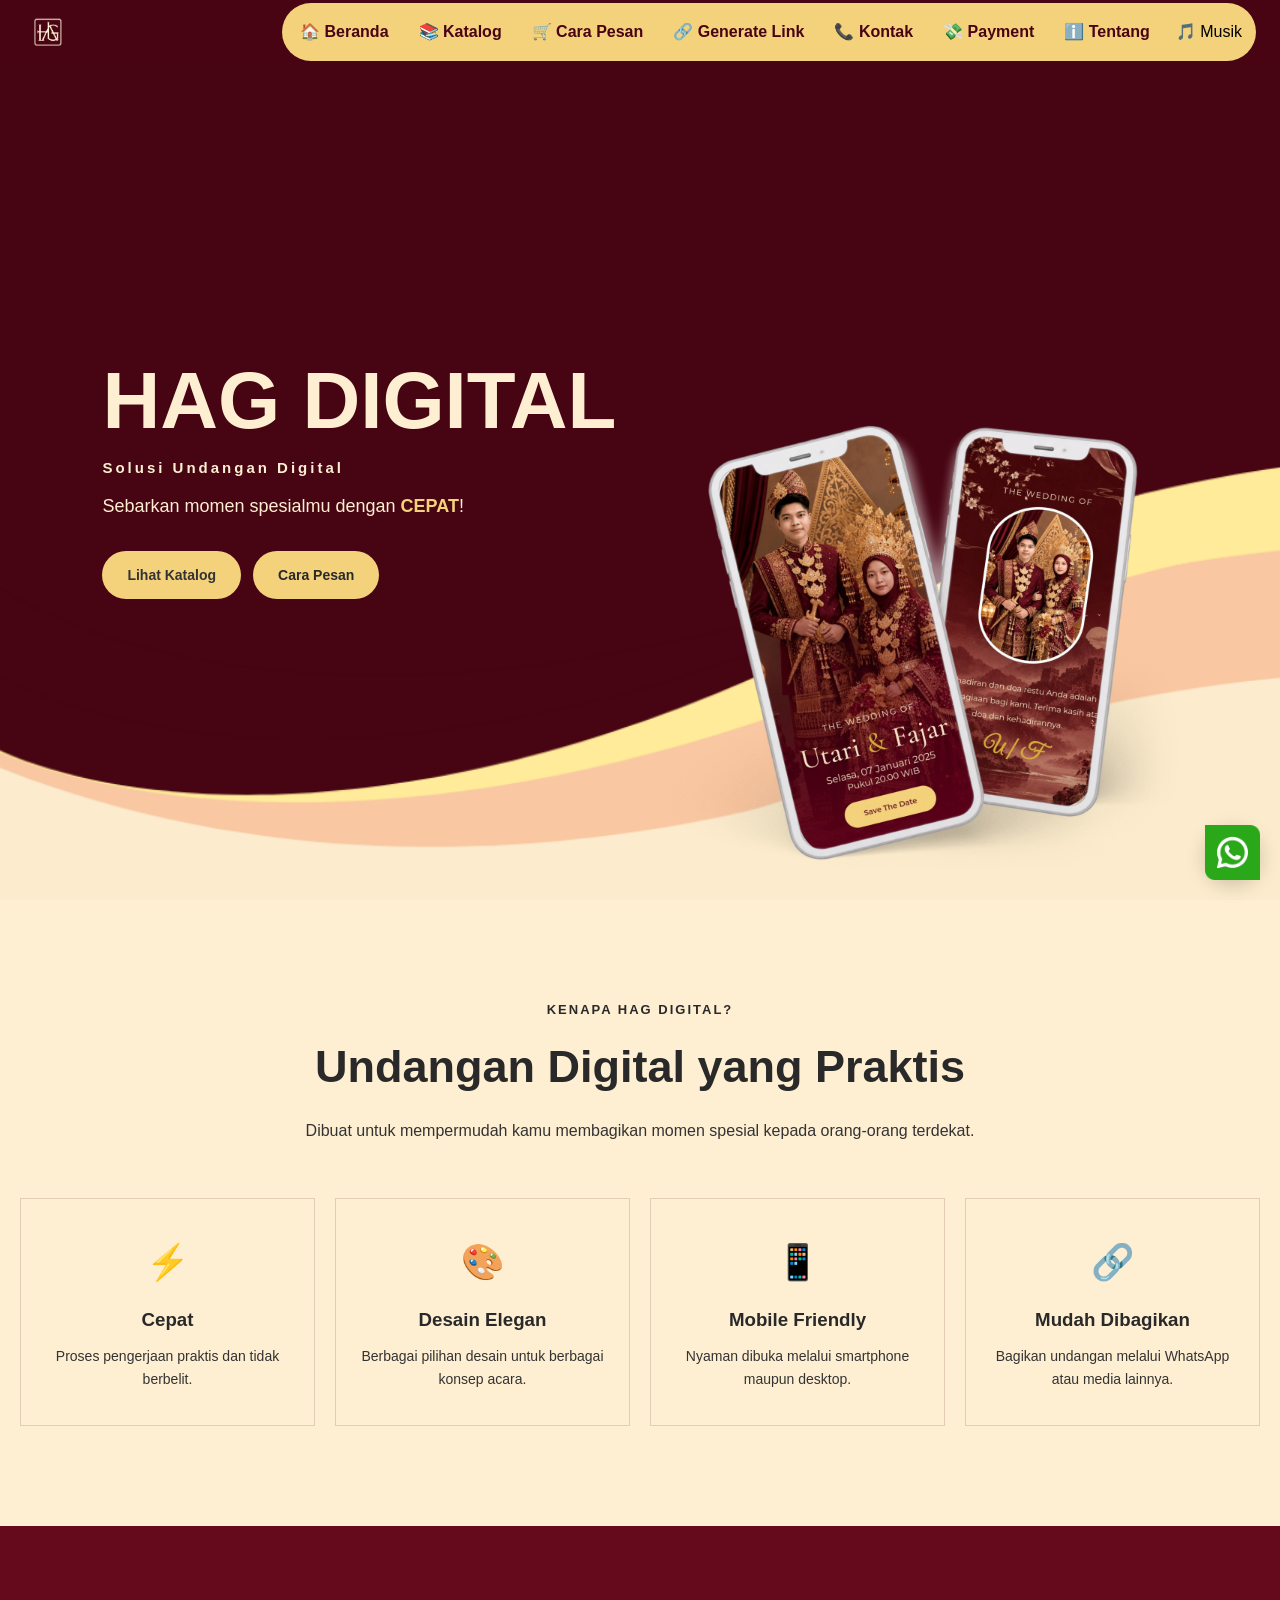
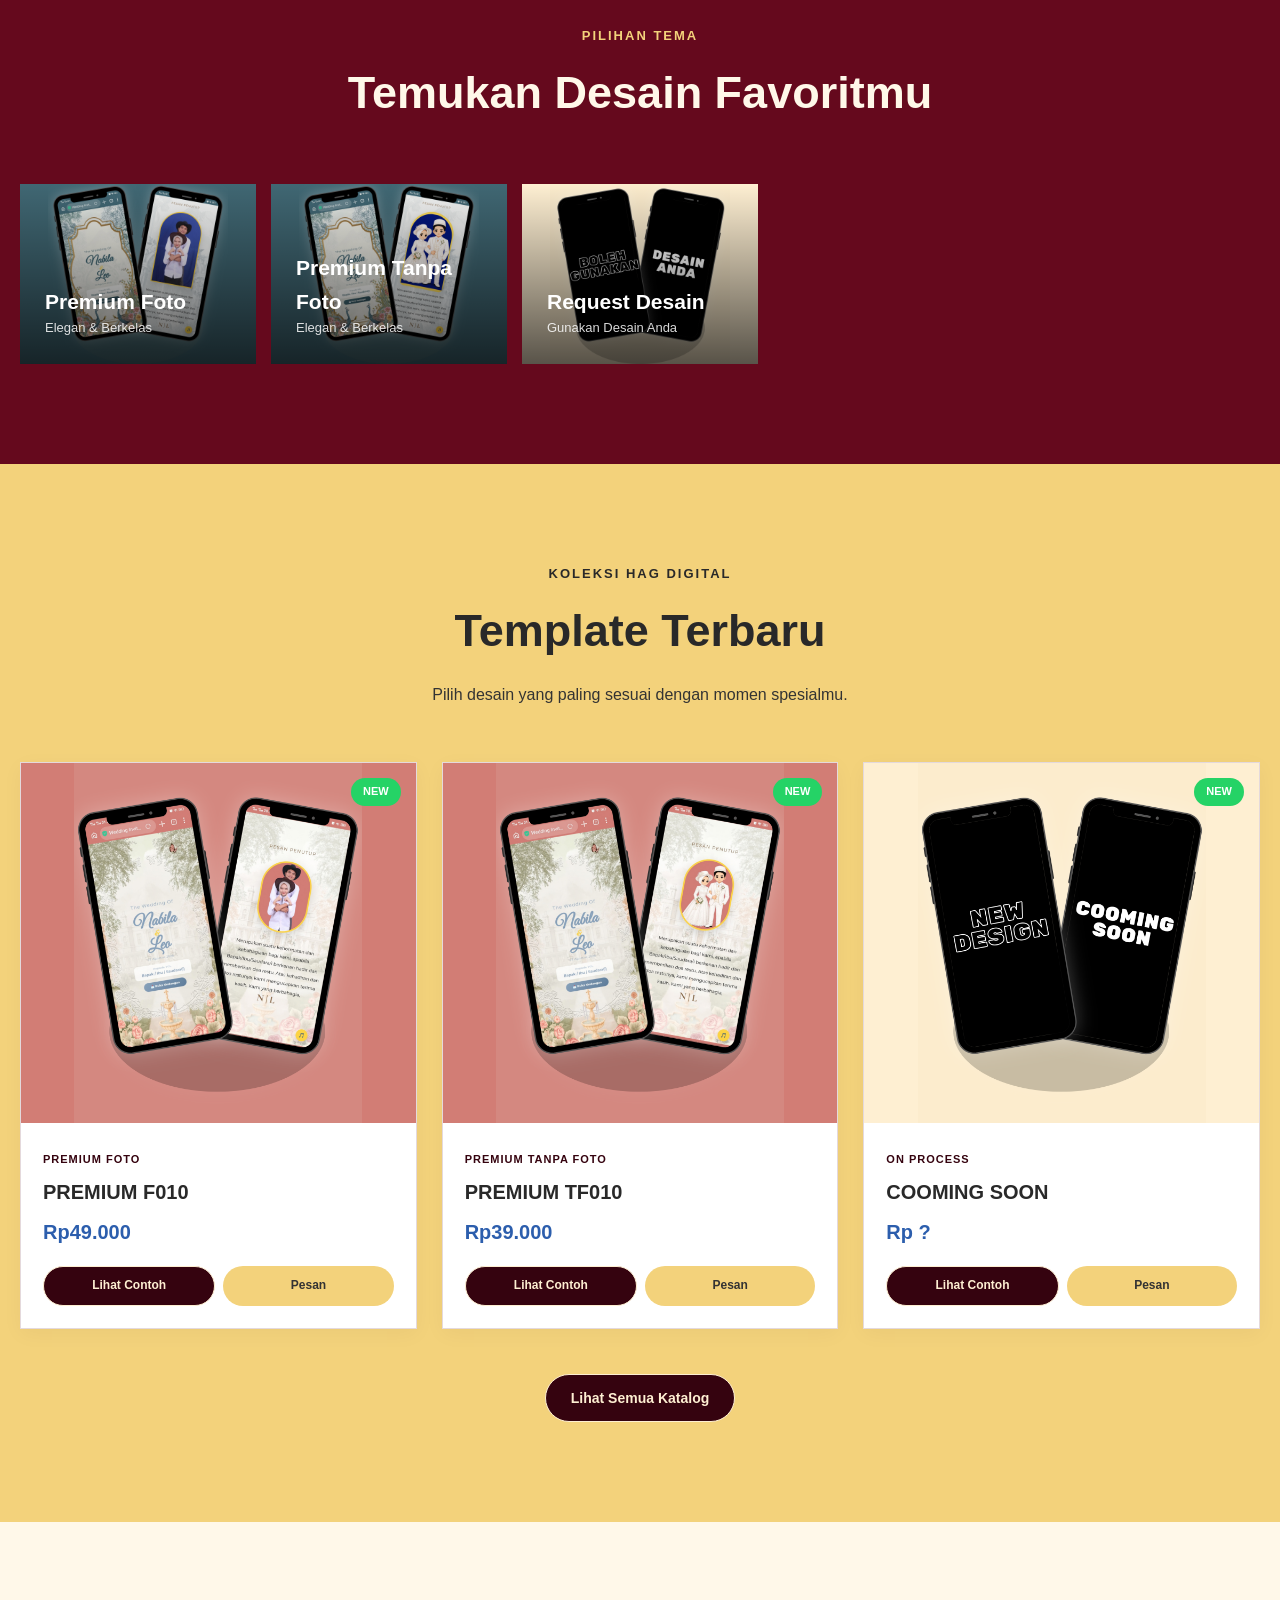
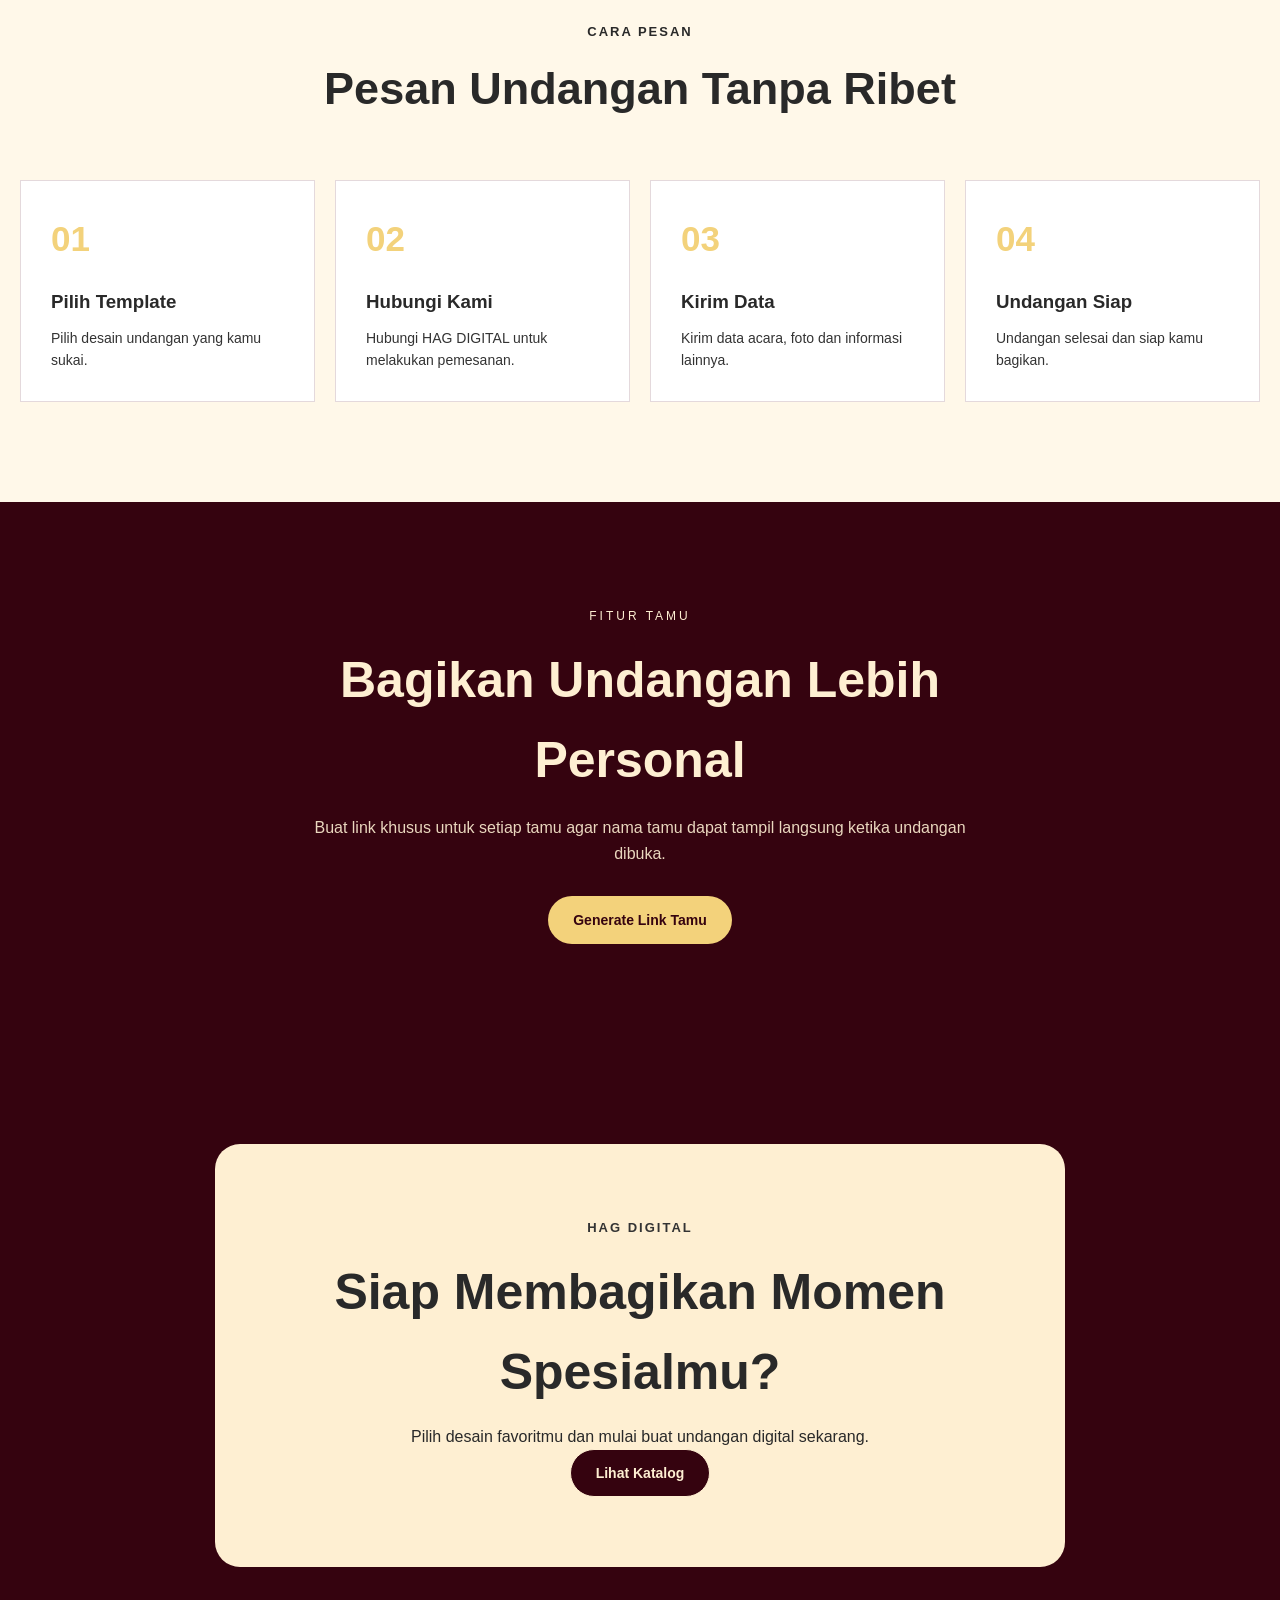
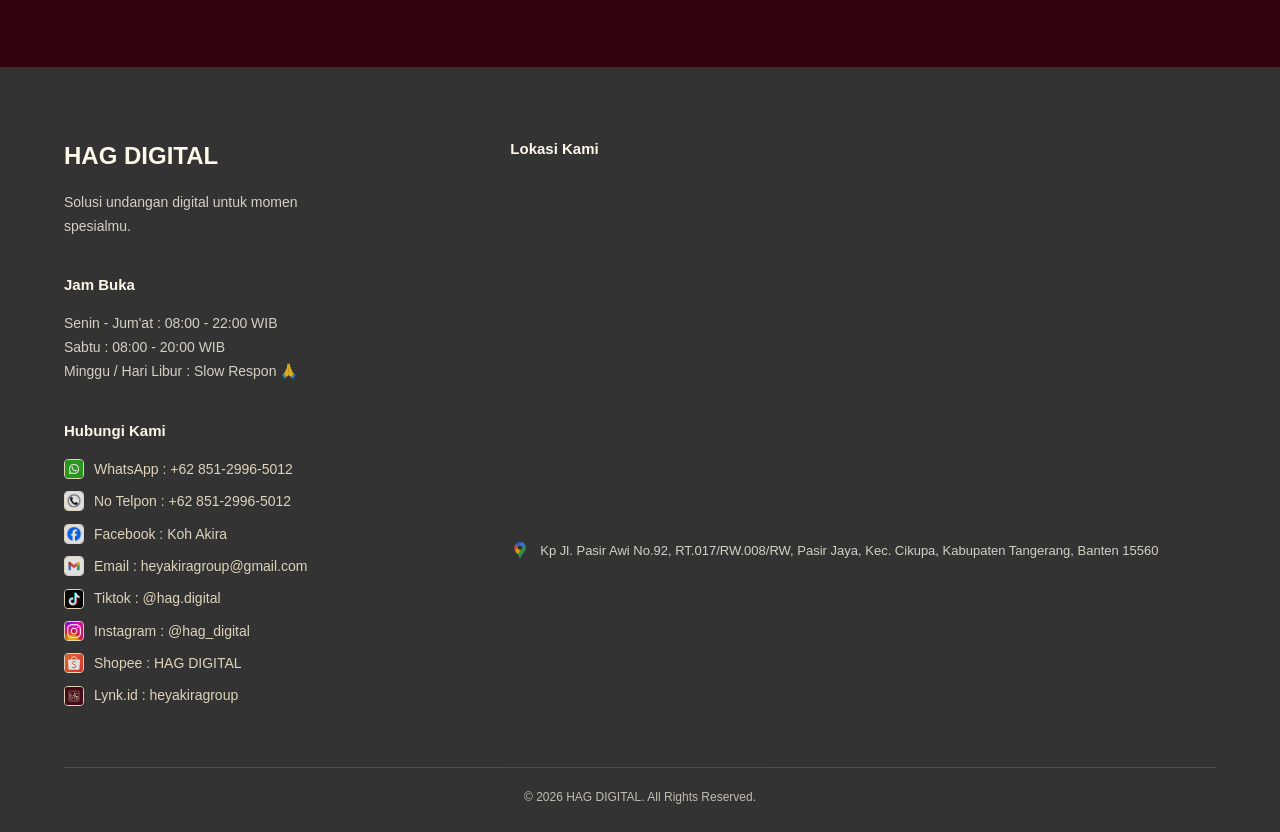
<file: index.html>
<!DOCTYPE html>
<html lang="id">
<head>
    <meta charset="UTF-8">
    <meta name="viewport" content="width=device-width, initial-scale=1.0">

    <title>HAG DIGITAL | Undangan Digital</title>

    <meta name="theme-color" content="#35030F">

    <link
        rel="icon"
        type="image/png"
        href="assets/icon/hagdigital.png">

    <meta name="description"
          content="HAG DIGITAL - Undangan digital elegan, praktis dan mudah dibagikan.">

    <link rel="stylesheet" href="style.css">
</head>

<body>

<!-- ==============================
        NAVBAR
================================ -->

<header class="navbar">

    <!-- LOGO -->
    <a href="index.html" class="brand-logo">
        <img src="assets/logo.png" alt="HAG DIGITAL">
    </a>

    <!-- MENU HP -->
    <div class="menu-wrapper">

        <button class="menu-toggle" id="menuToggle">
            <span class="menu-symbol">☰</span>
            <span>MENU</span>
        </button>

        <nav class="nav-menu" id="navMenu">

            <a href="index.html">
                <span class="menu-icon">🏠</span>
                <span class="menu-label">Beranda</span>
            </a>

            <a href="katalog.html">
                <span class="menu-icon">📚</span>
                <span class="menu-label">Katalog</span>
            </a>

            <a href="cara-pesan.html">
                <span class="menu-icon">🛒</span>
                <span class="menu-label">Cara Pesan</span>
            </a>

            <a href="generate-link.html">
                <span class="menu-icon">🔗</span>
                <span class="menu-label">Generate Link</span>
            </a>

            <a href="kontak.html">
                <span class="menu-icon">📞</span>
                <span class="menu-label">Kontak</span>
            </a>

            <a href="payment.html">
                <span class="menu-icon">💸</span>
                <span class="menu-label">Payment</span>
            </a>
            
            <a href="tentang.html">
                <span class="menu-icon">ℹ️</span>
                <span class="menu-label">Tentang</span>
            </a>

            <button
                id="musicButton"
                class="music-menu-item"
                type="button">

                <span class="menu-icon">🎵</span>
                <span class="menu-label">Musik</span>

            </button>

        </nav>

    </div>

</header>
<!-- ==============================
        HERO
================================ -->

<main>

<section class="hero-home">

    <div class="hero-overlay"></div>

    <div class="hero-content">


        <h1>
            HAG DIGITAL
        </h1>

        <span class="hero-label">
            Solusi Undangan Digital
        </span>

        <p class="hero-description">
            Sebarkan momen spesialmu dengan
            <span id="changing-word">mudah</span>!
        </p>

        <div class="hero-buttons">

            <a href="katalog.html" class="btn btn-primary">
                Lihat Katalog
            </a>

            <a href="cara-pesan.html" class="btn btn-outline">
                Cara Pesan
            </a>

        </div>

    </div>


    <!-- GAMBAR BERANDA -->
    <img
        src="assets/hero/display.png"
        class="hero-display"
        alt="HAG Digital"
    >
</section>


<!-- ==============================
        FITUR
================================ -->

<section class="section features-section">

    <div class="section-heading">

        <span>KENAPA HAG DIGITAL?</span>

        <h2>
            Undangan Digital yang Praktis
        </h2>

        <p>
            Dibuat untuk mempermudah kamu membagikan
            momen spesial kepada orang-orang terdekat.
        </p>

    </div>


    <div class="feature-grid">

        <div class="feature-card">

            <div class="feature-icon">⚡</div>

            <h3>Cepat</h3>

            <p>
                Proses pengerjaan praktis
                dan tidak berbelit.
            </p>

        </div>


        <div class="feature-card">

            <div class="feature-icon">🎨</div>

            <h3>Desain Elegan</h3>

            <p>
                Berbagai pilihan desain
                untuk berbagai konsep acara.
            </p>

        </div>


        <div class="feature-card">

            <div class="feature-icon">📱</div>

            <h3>Mobile Friendly</h3>

            <p>
                Nyaman dibuka melalui
                smartphone maupun desktop.
            </p>

        </div>


        <div class="feature-card">

            <div class="feature-icon">🔗</div>

            <h3>Mudah Dibagikan</h3>

            <p>
                Bagikan undangan melalui
                WhatsApp atau media lainnya.
            </p>

        </div>

    </div>

</section>


<!-- ==============================
        PILIHAN TEMA
================================ -->

<section class="section theme-section">

    <div class="section-heading1">

        <span>PILIHAN TEMA</span>

        <h2>
            Temukan Desain Favoritmu
        </h2>

    </div>


    <div class="theme-grid">



        <!-- ==============================
                PREMIUM FOTO
        ============================== -->

        <a href="katalog.html?tema=premium-foto"
           class="theme-card">

            <img
                src="assets/theme/PREMIUM FOTO.png"
                alt="Premium Foto">

            <div>
                <h3>Premium Foto</h3>
                <p>Elegan & Berkelas</p>
            </div>

        </a>


        <!-- ==============================
                PREMIUM TANPA FOTO
        ============================== -->

        <a href="katalog.html?tema=premium-tanpa-foto"
           class="theme-card">

            <img
                src="assets/theme/PREMIUM TANPA FOTO.png"
                alt="Premium Tanpa Foto">

            <div>
                <h3>Premium Tanpa Foto</h3>
                <p>Elegan & Berkelas</p>
            </div>

        </a>

    

        <!-- ==============================
                REQUEST DESAIN ANDA
        ============================== -->

        <a href= "https://wa.me/6285129965012?text=Hallo+Kak+HAG+DIGITAL+Saya+Tertarik+Untuk+Request+Desain+Menggunakan+Desain+Saya+Sendiri+Apakah+Bisa%3F&utm_source=chatgpt.com"
           class="theme-card">

            <img
                src="assets/theme/REQUEST.png"
                alt="Premium Tanpa Foto">

            <div>
                <h3>Request Desain</h3>
                <p>Gunakan Desain Anda</p>
            </div>

        </a>




    </div>

</section>

<!-- ==============================
        KATALOG TERBARU
================================ -->

<section class="section catalog-section">

    <div class="section-heading">

        <span>KOLEKSI HAG DIGITAL</span>

        <h2>
            Template Terbaru
        </h2>

        <p>
            Pilih desain yang paling sesuai
            dengan momen spesialmu.
        </p>

    </div>


    <div class="catalog-grid">


        <!-- TEMPLATE 01 -->

        <article class="catalog-card1">

            <div class="catalog-image1">

                <img
                    src="assets/katalog/template-pf010.png"
                    alt="Template HAG 010"
                    onerror="this.style.display='none'"
                >

                <span class="discount">
                    NEW
                </span>

            </div>


            <div class="catalog-info">

                <span class="catalog-category">
                    PREMIUM FOTO
                </span>

                <h3>
                    PREMIUM F010
                </h3>

                <div class="price">
                    Rp49.000
                </div>


                <div class="catalog-actions">

                    <a
                        href="https://hagdigital.github.io/PREMIUM-F010/"
                        class="btn btn-small btn-primary-dark">

                        Lihat Contoh

                    </a>

                    <a
                        href="https://wa.me/6285129965012?text=Halo+HAG+DIGITAL%2C+saya+tertarik+dengan+undangan+digitalnya.+Boleh+saya+tanya+lebih+lanjut%3F"
                        class="btn btn-small btn-outline-dark">

                        Pesan

                    </a>

                </div>

            </div>

        </article>



        <!-- TEMPLATE 02 -->

        <article class="catalog-card1">

            <div class="catalog-image1">

                <img
                    src="assets/katalog/template-ptf010.png"
                    alt="Template HAG 010"
                    onerror="this.style.display='none'"
                >

                <span class="discount">
                    NEW
                </span>

            </div>


            <div class="catalog-info">

                <span class="catalog-category">
                    PREMIUM TANPA FOTO
                </span>

                <h3>
                    PREMIUM TF010
                </h3>

                <div class="price">
                    Rp39.000
                </div>


                <div class="catalog-actions">

                    <a
                        href="https://hagdigital.github.io/PREMIUM-TF010/"
                        class="btn btn-small btn-primary-dark">

                        Lihat Contoh

                    </a>

                    <a
                        href="https://wa.me/6285129965012?text=Halo+HAG+DIGITAL%2C+saya+tertarik+dengan+undangan+digitalnya.+Boleh+saya+tanya+lebih+lanjut%3F"
                        class="btn btn-small btn-outline-dark">

                        Pesan

                    </a>

                </div>

            </div>

        </article>



        <!-- TEMPLATE 03 -->

        <article class="catalog-card1">

            <div class="catalog-image1">

                <img
                    src="assets/katalog/cooming-soon.png"
                    alt="Template HAG 03"
                    onerror="this.style.display='none'"
                >

                <span class="discount">
                    NEW
                </span>

            </div>


            <div class="catalog-info">

                <span class="catalog-category">
                    ON PROCESS
                </span>

                <h3>
                    COOMING SOON
                </h3>

                <div class="price">
                    Rp ?
                </div>


                <div class="catalog-actions">

                    <a
                        href="katalog.html"
                        class="btn btn-small btn-primary-dark">

                        Lihat Contoh

                    </a>

                    <a
                        href="https://wa.me/6285129965012?text=Halo+HAG+DIGITAL%2C+saya+tertarik+dengan+undangan+digitalnya.+Boleh+saya+tanya+lebih+lanjut%3F"
                        class="btn btn-small btn-outline-dark">

                        Pesan

                    </a>

                </div>

            </div>

        </article>


    </div>


    <div class="center-button">

        <a
            href="katalog.html"
            class="btn btn-primary-dark">

            Lihat Semua Katalog

        </a>

    </div>

</section>



<!-- ==============================
        CARA PESAN
================================ -->

<section class="section order-section">

    <div class="section-heading">

        <span>CARA PESAN</span>

        <h2>
            Pesan Undangan Tanpa Ribet
        </h2>

    </div>


    <div class="steps-grid">


        <div class="step-card">

            <span>01</span>

            <h3>
                Pilih Template
            </h3>

            <p>
                Pilih desain undangan
                yang kamu sukai.
            </p>

        </div>


        <div class="step-card">

            <span>02</span>

            <h3>
                Hubungi Kami
            </h3>

            <p>
                Hubungi HAG DIGITAL
                untuk melakukan pemesanan.
            </p>

        </div>


        <div class="step-card">

            <span>03</span>

            <h3>
                Kirim Data
            </h3>

            <p>
                Kirim data acara,
                foto dan informasi lainnya.
            </p>

        </div>


        <div class="step-card">

            <span>04</span>

            <h3>
                Undangan Siap
            </h3>

            <p>
                Undangan selesai dan
                siap kamu bagikan.
            </p>

        </div>


    </div>

</section>



<!-- ==============================
        GENERATE LINK
================================ -->

<section class="generator-preview">

    <div class="generator-content">

        <span>
            FITUR TAMU
        </span>

        <h2>
            Bagikan Undangan Lebih Personal
        </h2>

        <p>
            Buat link khusus untuk setiap tamu
            agar nama tamu dapat tampil langsung
            ketika undangan dibuka.
        </p>

        <a
            href="generate-link.html"
            class="btn btn-light">

            Generate Link Tamu

        </a>

    </div>

</section>



<!-- ==============================
        CTA
================================ -->

<section class="section cta-section">

    <div class="cta-box">

        <span>
            HAG DIGITAL
        </span>

        <h2>
            Siap Membagikan Momen Spesialmu?
        </h2>

        <p>
            Pilih desain favoritmu dan mulai
            buat undangan digital sekarang.
        </p>

        <a
            href="katalog.html"
            class="btn btn-primary-dark">

            Lihat Katalog

        </a>

    </div>

</section>

</main>



<!-- ==============================
        FOOTER
================================ -->

<footer class="footer">
  <div class="footer-content">
   <div class="footer-info">

    <h3>
        HAG DIGITAL
    </h3>

    <p>
        Solusi undangan digital
        untuk momen spesialmu.
    </p>

    <h4>
        Jam Buka
    </h4>
    <p>
       Senin - Jum'at : 08:00 - 22:00 WIB
       <br>
       Sabtu : 08:00 - 20:00 WIB
       <br>
         Minggu / Hari Libur : Slow Respon 🙏
    </p>


    <h4>
        Hubungi Kami
    </h4>


    <!-- WHATSAPP -->
    <a
        href="https://wa.me/6285129965012?text=Halo+HAG+DIGITAL%2C+saya+tertarik+dengan+undangan+digitalnya.+Boleh+saya+tanya+lebih+lanjut%3F"
        target="_blank"
        rel="noopener">

        <img
            src="assets/icon/whatsapp.png"
            alt="WhatsApp">

        WhatsApp : +62 851-2996-5012

    </a>


    <!-- TELEPON -->
    <a
        href="tel:+6285129965012">

        <img
            src="assets/icon/telpon.png"
            alt="Telepon">

        No Telpon : +62 851-2996-5012

    </a>

    <!-- Facebook -->
    <a
        href="https://www.facebook.com/profile.php?id=61592337672417">

        <img
            src="assets/icon/facebook.png"
            alt="Facebook">

        Facebook : Koh Akira

    </a>

    <!-- EMAIL -->
    <a
        href="mailto:heyakiragroup@gmail.com">

        <img
            src="assets/icon/gmail.jpg"
            alt="Email">

        Email : heyakiragroup@gmail.com

    </a>


    <!-- TIKTOK -->
    <a
        href="https://www.tiktok.com/@hag.digital"
        target="_blank"
        rel="noopener">

        <img
            src="assets/icon/tiktok.jpg"
            alt="TikTok">

        Tiktok : @hag.digital

    </a>


    <!-- INSTAGRAM -->
    <a
        href="https://www.instagram.com/hag_digital/"
        target="_blank"
        rel="noopener">

        <img
            src="assets/icon/instagram.png"
            alt="Instagram">

        Instagram : @hag_digital

    </a>


    <!-- SHOPEE -->
    <a
        href="MASUKKAN_LINK_SHOPEE_DI_SINI"
        target="_blank"
        rel="noopener">

        <img
            src="assets/icon/shopee.webp"
            alt="Shopee">

        Shopee : HAG DIGITAL

    </a>

    <!-- HAG DIGITAL -->
    <a
        href="https://lynk.id/heyakiragroup/"
        target="_blank"
        rel="noopener">

        <img
            src="assets/icon/hagdigital.png"
            alt="Lynk.id">

        Lynk.id : heyakiragroup

    </a>

</div>


        <!-- ==============================
                BAGIAN KANAN
        ============================== -->

        <div class="footer-location">

            <h4>
                Lokasi Kami
            </h4>

            <div class="footer-map">

  <iframe src="https://www.google.com/maps/embed?pb=!1m18!1m12!1m3!1d3966.5448017036406!2d106.5348441!3d-6.191607699999999!2m3!1f0!2f0!3f0!3m2!1i1024!2i768!4f13.1!3m3!1m2!1s0x2e4201001115bd5b%3A0x6839536fdca26990!2sBetta%20Beauty%20by%20KFT!5e0!3m2!1sid!2sid!4v1789585432914!5m2!1sid!2sid" width="400" height="300" style="border:0;" allowfullscreen="" loading="lazy" referrerpolicy="strict-origin-when-cross-origin"></iframe>

            </div>

            <p class="footer-address">

            <img
                src="assets/icon/gmaps.png"
                alt="Google Maps">
                
            Kp Jl. Pasir Awi No.92, RT.017/RW.008/RW, Pasir Jaya, Kec. Cikupa, Kabupaten Tangerang, Banten 15560
            </p>

        </div>

    </div>


    <div class="footer-bottom">

        © 2026 HAG DIGITAL. All Rights Reserved.

    </div>

</footer>
<!-- ==============================
        WHATSAPP
================================ -->


<a
    href="https://wa.me/6285129965012?text=Halo+HAG+DIGITAL%2C+saya+tertarik+dengan+undangan+digitalnya.+Boleh+saya+tanya+lebih+lanjut%3F"
    class="whatsapp-button"
    target="_blank"
    aria-label="WhatsApp">

    <img src="assets/icon/whatsapp.png" alt="WhatsApp">

</a>

<!-- ==============================
        MUSIC PLAYER
================================ -->

<audio id="bgMusic" loop>
    <source src="assets/music/jinggle-hag-digital.mp3" type="audio/mpeg">
</audio>

<script src="script.js"></script>

</body>
</html>
</file>
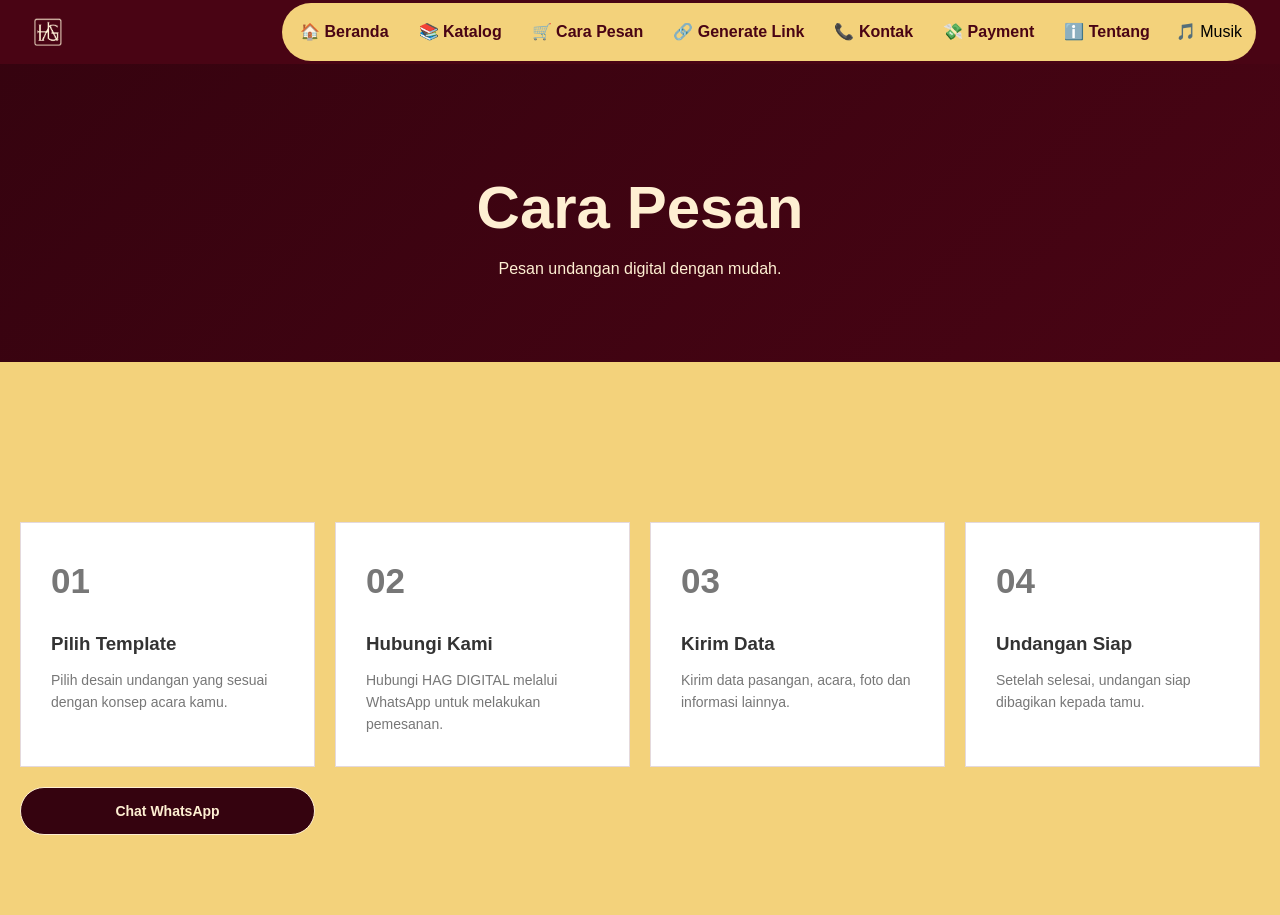
<file: cara-pesan.html>
<!DOCTYPE html>
<html lang="id">
<head>
    <meta charset="UTF-8">
    <meta name="viewport" content="width=device-width, initial-scale=1.0">

    <title>HAG DIGITAL | Undangan Digital</title>

    <meta name="theme-color" content="#35030F">

    <link
        rel="icon"
        type="image/png"
        href="assets/icon/hagdigital.png">

    <meta name="description"
          content="HAG DIGITAL - Undangan digital elegan, praktis dan mudah dibagikan.">

    <link rel="stylesheet" href="style.css">
</head>

<body>

<!-- ==============================
        NAVBAR
================================ -->

<header class="navbar">

    <!-- LOGO -->
    <a href="index.html" class="brand-logo">
        <img src="assets/logo.png" alt="HAG DIGITAL">
    </a>

    <!-- MENU HP -->
    <div class="menu-wrapper">

        <button class="menu-toggle" id="menuToggle">
            <span class="menu-symbol">☰</span>
            <span>MENU</span>
        </button>

        <nav class="nav-menu" id="navMenu">

            <a href="index.html">
                <span class="menu-icon">🏠</span>
                <span class="menu-label">Beranda</span>
            </a>

            <a href="katalog.html">
                <span class="menu-icon">📚</span>
                <span class="menu-label">Katalog</span>
            </a>

            <a href="cara-pesan.html">
                <span class="menu-icon">🛒</span>
                <span class="menu-label">Cara Pesan</span>
            </a>

            <a href="generate-link.html">
                <span class="menu-icon">🔗</span>
                <span class="menu-label">Generate Link</span>
            </a>

            <a href="kontak.html">
                <span class="menu-icon">📞</span>
                <span class="menu-label">Kontak</span>
            </a>

            <a href="payment.html">
                <span class="menu-icon">💸</span>
                <span class="menu-label">Payment</span>
            </a>
            
            <a href="tentang.html">
                <span class="menu-icon">ℹ️</span>
                <span class="menu-label">Tentang</span>
            </a>

            <button
                id="musicButton"
                class="music-menu-item"
                type="button">

                <span class="menu-icon">🎵</span>
                <span class="menu-label">Musik</span>

            </button>

        </nav>

    </div>

</header>



<section class="page-hero">

<h1>Cara Pesan</h1>

<p>
Pesan undangan digital dengan mudah.
</p>

</section>


<main class="page-hero1">

<div class="steps-grid">

<div class="step-card1">

<span>01</span>

<h3>
Pilih Template
</h3>

<p>
Pilih desain undangan yang sesuai
dengan konsep acara kamu.
</p>

</div>


<div class="step-card1">

<span>02</span>

<h3>
Hubungi Kami
</h3>

<p>
Hubungi HAG DIGITAL melalui
WhatsApp untuk melakukan pemesanan.
</p>

</div>


<div class="step-card1">

<span>03</span>

<h3>
Kirim Data
</h3>

<p>
Kirim data pasangan, acara,
foto dan informasi lainnya.
</p>

</div>


<div class="step-card1">

<span>04</span>

<h3>
Undangan Siap
</h3>

<p>
Setelah selesai, undangan siap
dibagikan kepada tamu.
</p>

</div>

<a
href="https://wa.me/6285129965012?text=Halo+HAG+DIGITAL%2C+saya+tertarik+dengan+undangan+digitalnya.+Boleh+saya+tanya+lebih+lanjut%3F"
target="_blank"
class="btn btn-primary-dark">

Chat WhatsApp

</a>

</div>

</main>

<!-- ==============================
        MUSIC PLAYER
================================ -->

<audio id="bgMusic" loop>
    <source src="assets/music/jinggle-hag-digital.mp3" type="audio/mpeg">
</audio>

<script src="script.js"></script>

</body>

</html>
</file>
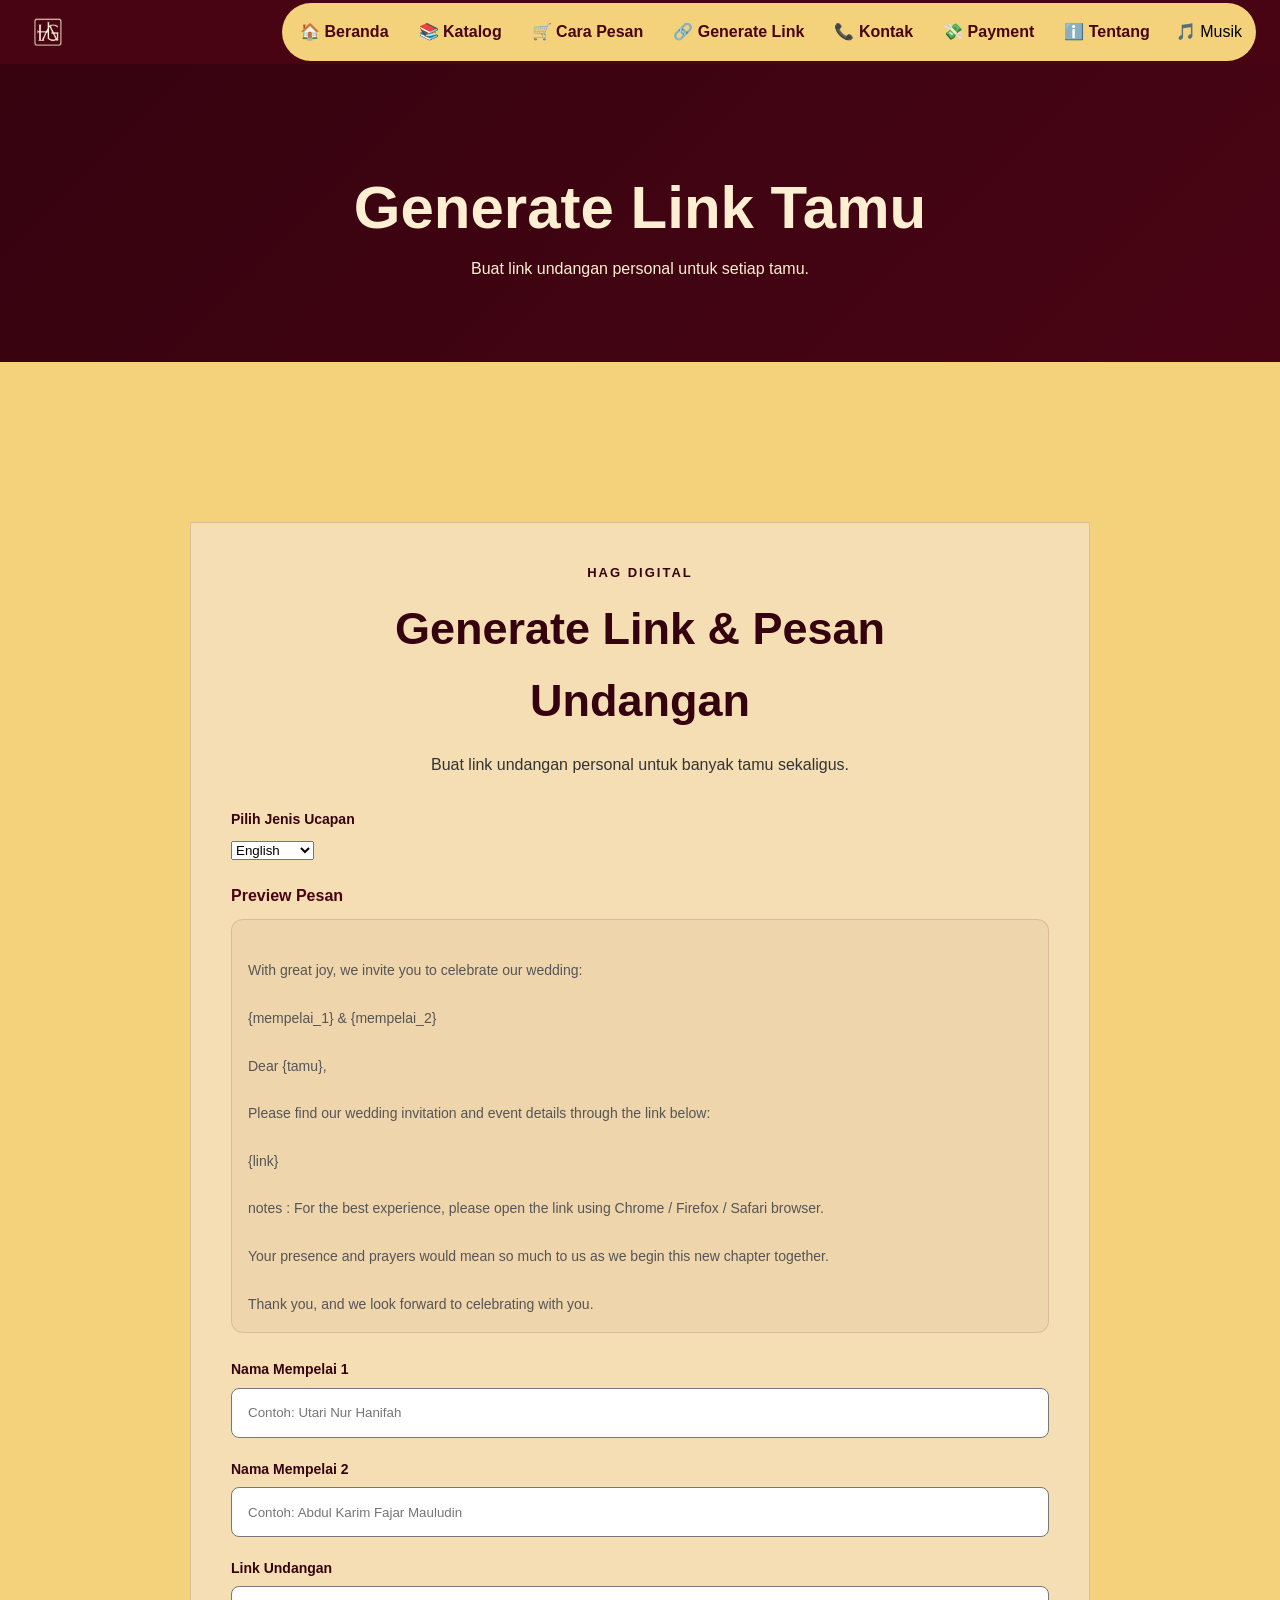
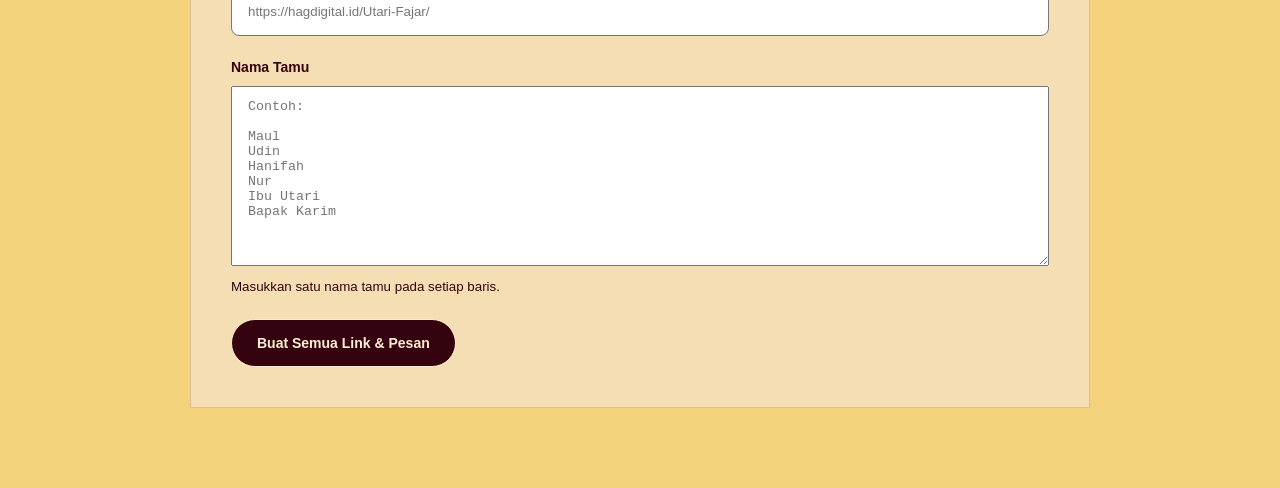
<file: generate-link.html>
<!DOCTYPE html>
<html lang="id">
<head>
    <meta charset="UTF-8">
    <meta name="viewport" content="width=device-width, initial-scale=1.0">

    <title>HAG DIGITAL | Undangan Digital</title>

    <meta name="theme-color" content="#35030F">

    <link
        rel="icon"
        type="image/png"
        href="assets/icon/hagdigital.png">

    <meta name="description"
          content="HAG DIGITAL - Undangan digital elegan, praktis dan mudah dibagikan.">

    <link rel="stylesheet" href="style.css">
</head>

<body>

<!-- ==============================
        NAVBAR
================================ -->

<header class="navbar">

    <!-- LOGO -->
    <a href="index.html" class="brand-logo">
        <img src="assets/logo.png" alt="HAG DIGITAL">
    </a>

    <!-- MENU HP -->
    <div class="menu-wrapper">

        <button class="menu-toggle" id="menuToggle">
            <span class="menu-symbol">☰</span>
            <span>MENU</span>
        </button>

        <nav class="nav-menu" id="navMenu">

            <a href="index.html">
                <span class="menu-icon">🏠</span>
                <span class="menu-label">Beranda</span>
            </a>

            <a href="katalog.html">
                <span class="menu-icon">📚</span>
                <span class="menu-label">Katalog</span>
            </a>

            <a href="cara-pesan.html">
                <span class="menu-icon">🛒</span>
                <span class="menu-label">Cara Pesan</span>
            </a>

            <a href="generate-link.html">
                <span class="menu-icon">🔗</span>
                <span class="menu-label">Generate Link</span>
            </a>

            <a href="kontak.html">
                <span class="menu-icon">📞</span>
                <span class="menu-label">Kontak</span>
            </a>

            <a href="payment.html">
                <span class="menu-icon">💸</span>
                <span class="menu-label">Payment</span>
            </a>
            
            <a href="tentang.html">
                <span class="menu-icon">ℹ️</span>
                <span class="menu-label">Tentang</span>
            </a>

            <button
                id="musicButton"
                class="music-menu-item"
                type="button">

                <span class="menu-icon">🎵</span>
                <span class="menu-label">Musik</span>

            </button>

        </nav>

    </div>

</header>



<section class="page-hero">

<h1>Generate Link Tamu</h1>

<p>
Buat link undangan personal untuk setiap tamu.
</p>

</section>

<main class="page-hero1">

    <div class="generator-box">

        <div class="section-heading" style="margin-bottom:30px;">
            <span>HAG DIGITAL</span>
            <h2>Generate Link & Pesan Undangan</h2>
            <p>Buat link undangan personal untuk banyak tamu sekaligus.</p>
        </div>


        <!-- JENIS UCAPAN -->
        <div class="form-group">

            <label for="greetingType">
                Pilih Jenis Ucapan
            </label>

            <select id="greetingType">

                <option value="english">
                    English
                </option>

                <option value="formal">
                    Formal
                </option>

                <option value="islam">
                    Islami
                </option>

                <option value="kristen">
                    Kristen
                </option>

                <option value="hindu">
                    Hindu
                </option>

                <option value="buddha">
                    Buddha
                </option>

                <option value="konghucu">
                    Konghucu
                </option>

            </select>

        </div>





        <!-- PREVIEW UCAPAN -->
        <div class="greeting-preview">

            <label>
                Preview Pesan
            </label>

            <div id="greetingPreview">

                Silakan pilih jenis ucapan dan bahasa
                untuk melihat contoh pesan.

            </div>

        </div>


        <!-- NAMA MEMPELAI 1 -->
        <div class="form-group">

            <label for="brideName">
                Nama Mempelai 1
            </label>

            <input
                type="text"
                id="brideName"
                placeholder="Contoh: Utari Nur Hanifah"
                required
            >

        </div>


        <!-- NAMA MEMPELAI 2 -->
        <div class="form-group">

            <label for="groomName">
                Nama Mempelai 2
            </label>

            <input
                type="text"
                id="groomName"
                placeholder="Contoh: Abdul Karim Fajar Mauludin"
                required
            >

        </div>


        <!-- LINK UNDANGAN -->
        <div class="form-group">

            <label for="invitationLink">
                Link Undangan
            </label>

            <input
                type="url"
                id="invitationLink"
                placeholder="https://hagdigital.id/Utari-Fajar/"
                required
            >

        </div>


        <!-- NAMA TAMU MASSAL -->
        <div class="form-group">

            <label for="guestNames">
                Nama Tamu
            </label>

            <textarea
                id="guestNames"
                rows="10"
                placeholder="Contoh:

Maul
Udin
Hanifah
Nur
Ibu Utari
Bapak Karim"
                required
            ></textarea>

            <small>
                Masukkan satu nama tamu pada setiap baris.
            </small>

        </div>


        <!-- BUTTON GENERATE -->
        <button
            type="button"
            id="generateAll"
            class="btn btn-primary-dark">

            Buat Semua Link & Pesan

        </button>


        <!-- HASIL -->
        <div
            class="generated-result"
            id="generatedResult"
            style="display:none;">

            <strong>
                Hasil Generate
            </strong>

            <div
                class="generated-link"
                id="generatedLink">
            </div>

        </div>

    </div>

</main>
<!-- ==============================
        MUSIC PLAYER
================================ -->

<audio id="bgMusic" loop>
    <source src="assets/music/jinggle-hag-digital.mp3" type="audio/mpeg">
</audio>

<script src="script.js"></script>

</body>

</html>
</file>
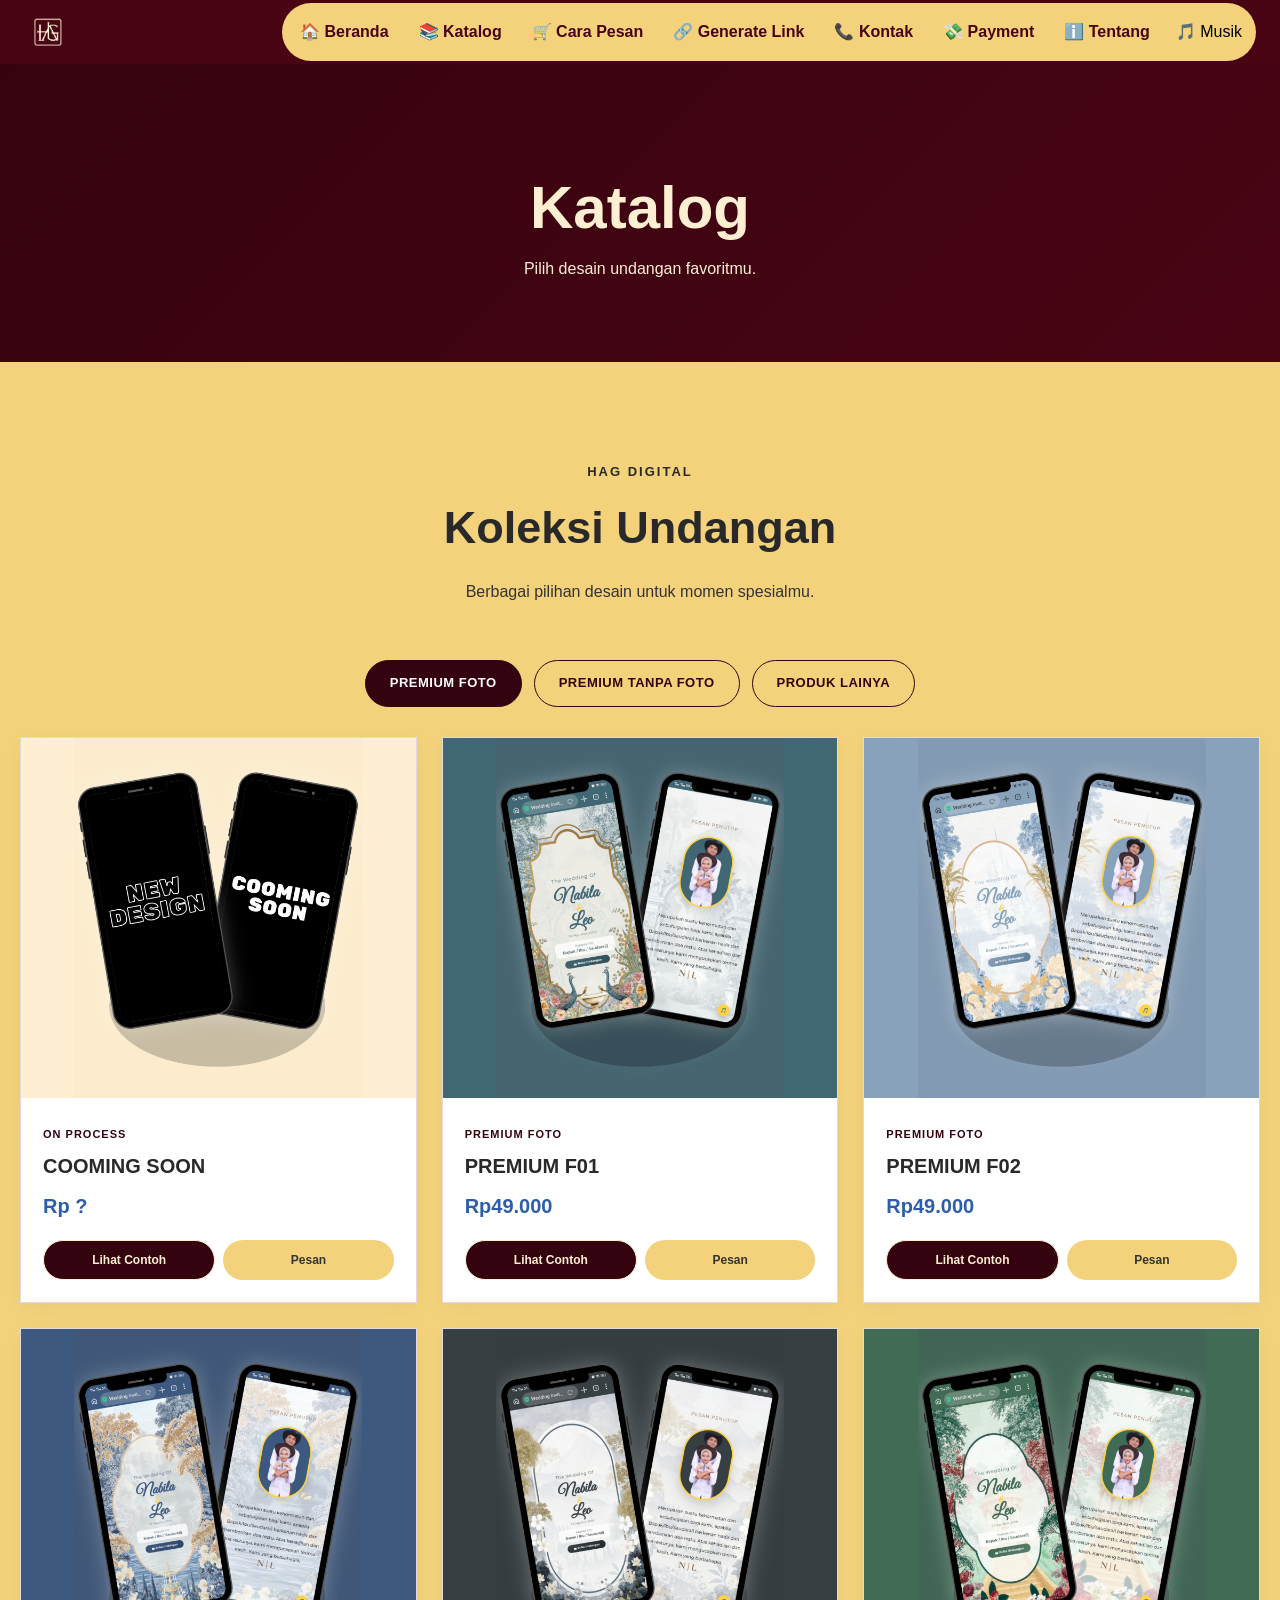
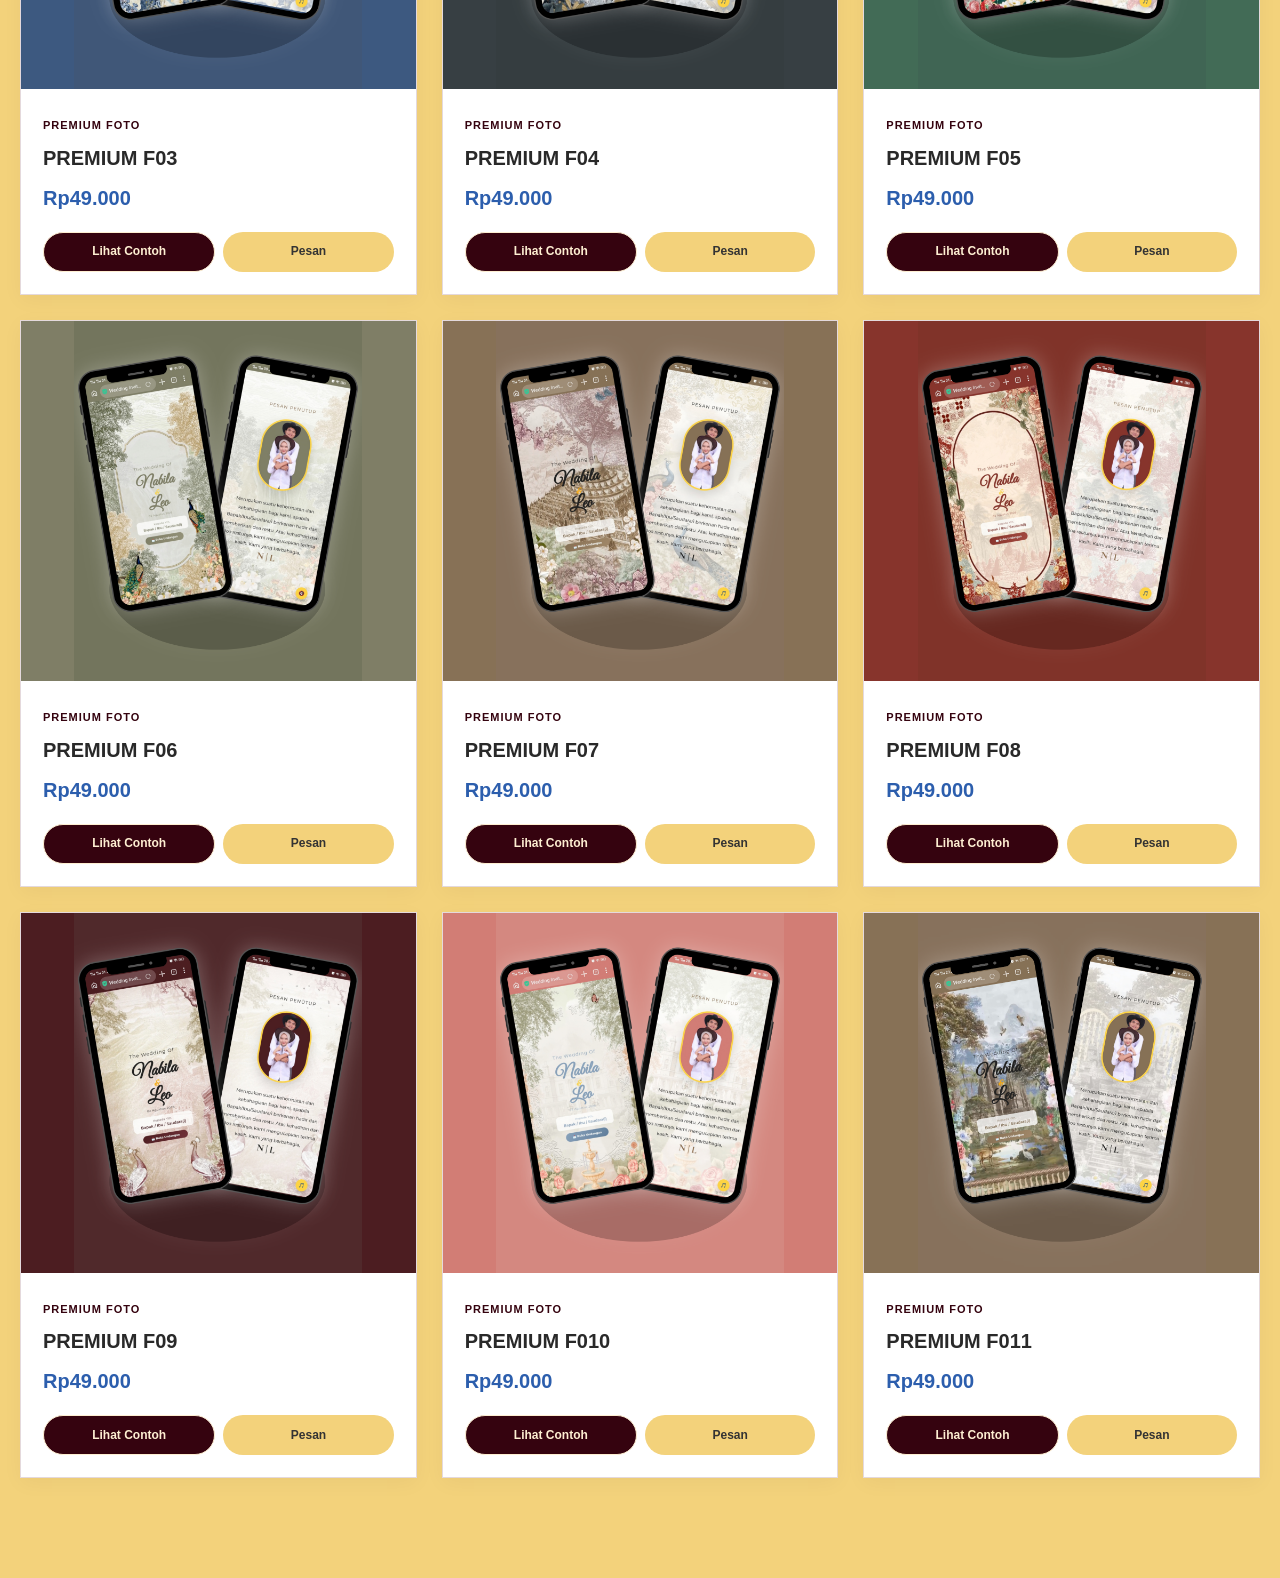
<file: katalog.html>
<!DOCTYPE html>
<html lang="id">
<head>
    <meta charset="UTF-8">
    <meta name="viewport" content="width=device-width, initial-scale=1.0">

    <title>HAG DIGITAL | Undangan Digital</title>

    <meta name="theme-color" content="#35030F">

    <link
        rel="icon"
        type="image/png"
        href="assets/icon/hagdigital.png">

    <meta name="description"
          content="HAG DIGITAL - Undangan digital elegan, praktis dan mudah dibagikan.">

    <link rel="stylesheet" href="style.css">
</head>

<body>

<!-- ==============================
        NAVBAR
================================ -->

<header class="navbar">

    <!-- LOGO -->
    <a href="index.html" class="brand-logo">
        <img src="assets/logo.png" alt="HAG DIGITAL">
    </a>

    <!-- MENU HP -->
    <div class="menu-wrapper">

        <button class="menu-toggle" id="menuToggle">
            <span class="menu-symbol">☰</span>
            <span>MENU</span>
        </button>

        <nav class="nav-menu" id="navMenu">

            <a href="index.html">
                <span class="menu-icon">🏠</span>
                <span class="menu-label">Beranda</span>
            </a>

            <a href="katalog.html">
                <span class="menu-icon">📚</span>
                <span class="menu-label">Katalog</span>
            </a>

            <a href="cara-pesan.html">
                <span class="menu-icon">🛒</span>
                <span class="menu-label">Cara Pesan</span>
            </a>

            <a href="generate-link.html">
                <span class="menu-icon">🔗</span>
                <span class="menu-label">Generate Link</span>
            </a>

            <a href="kontak.html">
                <span class="menu-icon">📞</span>
                <span class="menu-label">Kontak</span>
            </a>

            <a href="payment.html">
                <span class="menu-icon">💸</span>
                <span class="menu-label">Payment</span>
            </a>
            
            <a href="tentang.html">
                <span class="menu-icon">ℹ️</span>
                <span class="menu-label">Tentang</span>
            </a>

            <button
                id="musicButton"
                class="music-menu-item"
                type="button">

                <span class="menu-icon">🎵</span>
                <span class="menu-label">Musik</span>

            </button>

        </nav>

    </div>

</header>



    <section class="page-hero">

    <h1>Katalog</h1>

        <p>
        Pilih desain undangan favoritmu.
        </p>

    </section>


<main class="section catalog-section">

    <div class="section-heading">

    <span>HAG DIGITAL</span>

    <h2>
    Koleksi Undangan
    </h2>

    <p>
    Berbagai pilihan desain untuk momen spesialmu.
    </p>

    </div>



<div class="catalog-groups">

    <button class="group-btn active" data-group="premium-foto">
        PREMIUM FOTO
    </button>

    <button class="group-btn" data-group="premium-tanpa-foto">
        PREMIUM TANPA FOTO
    </button>

    <button class="group-btn" data-group="produk-lainya">
        PRODUK LAINYA
    </button>

</div>




<div class="catalog-grid">



     <!--KATALOG COOMING SOON-->

    <article class="catalog-card" data-group="all">

        <div class="catalog-image">

        <img
        src="assets/katalog/cooming-soon.png"
        alt="HAG Digital Cooming Soon"
        >

        </div>

        <div class="catalog-info">

        <span class="catalog-category">
        ON PROCESS
        </span>

        <h3>
        COOMING SOON
        </h3>

        <div class="price">
        Rp ?
        </div>

        <div class="catalog-actions">

            <a
                href="katalog.html"
                class="btn btn-small btn-primary-dark">

                Lihat Contoh

            </a>

            <a
                href="https://wa.me/6285129965012?text=Halo+HAG+DIGITAL%2C+saya+tertarik+dengan+undangan+digitalnya.+Boleh+saya+tanya+lebih+lanjut%3F"
                class="btn btn-small btn-outline-dark">

                Pesan

            </a>

        </div>

        </div>

    </article>




<!--===============================PREMIUM FOTO========================================-->

    <!--KATALOG 1-->

    <article class="catalog-card" data-group="premium-foto">

        <div class="catalog-image">

        <img
        src="assets/katalog/template-pf01.png"
        alt="HAG Digital 01"
        >

        </div>

        <div class="catalog-info">

        <span class="catalog-category">
        PREMIUM FOTO
        </span>

        <h3>
        PREMIUM F01
        </h3>

        <div class="price">
        Rp49.000
        </div>

        <div class="catalog-actions">

            <a
                href="https://hagdigital.github.io/PREMIUM-F01/"
                class="btn btn-small btn-primary-dark">

                Lihat Contoh

            </a>

            <a
                href="https://wa.me/6285129965012?text=Halo+HAG+DIGITAL%2C+saya+tertarik+dengan+undangan+digitalnya.+Boleh+saya+tanya+lebih+lanjut%3F"
                class="btn btn-small btn-outline-dark">

                Pesan

            </a>

        </div>

        </div>

    </article>




    <!--KATALOG 2-->

    <article class="catalog-card" data-group="premium-foto">

        <div class="catalog-image">

        <img
        src="assets/katalog/template-pf02.png"
        alt="HAG Digital 02"
        >

        </div>

        <div class="catalog-info">

        <span class="catalog-category">
        PREMIUM FOTO
        </span>

        <h3>
        PREMIUM F02
        </h3>

        <div class="price">
        Rp49.000
        </div>

        <div class="catalog-actions">

            <a
                href="https://hagdigital.github.io/PREMIUM-F02/"
                class="btn btn-small btn-primary-dark">

                Lihat Contoh

            </a>

            <a
                href="https://wa.me/6285129965012?text=Halo+HAG+DIGITAL%2C+saya+tertarik+dengan+undangan+digitalnya.+Boleh+saya+tanya+lebih+lanjut%3F"
                class="btn btn-small btn-outline-dark">

                Pesan

            </a>

        </div>

        </div>

    </article>


    <!--KATALOG 3-->

    <article class="catalog-card" data-group="premium-foto">

        <div class="catalog-image">

        <img
        src="assets/katalog/template-pf03.png"
        alt="HAG Digital 03"
        >

        </div>

        <div class="catalog-info">

        <span class="catalog-category">
        PREMIUM FOTO
        </span>

        <h3>
        PREMIUM F03
        </h3>

        <div class="price">
        Rp49.000
        </div>

        <div class="catalog-actions">

            <a
                href="https://hagdigital.github.io/PREMIUM-F03/"
                class="btn btn-small btn-primary-dark">

                Lihat Contoh

            </a>

            <a
                href="https://wa.me/6285129965012?text=Halo+HAG+DIGITAL%2C+saya+tertarik+dengan+undangan+digitalnya.+Boleh+saya+tanya+lebih+lanjut%3F"
                class="btn btn-small btn-outline-dark">

                Pesan

            </a>

        </div>

        </div>

    </article>



    <!--KATALOG 4-->

    <article class="catalog-card" data-group="premium-foto">

        <div class="catalog-image">

        <img
        src="assets/katalog/template-pf04.png"
        alt="HAG Digital 04"
        >

        </div>

        <div class="catalog-info">

        <span class="catalog-category">
        PREMIUM FOTO
        </span>

        <h3>
        PREMIUM F04
        </h3>

        <div class="price">
        Rp49.000
        </div>

        <div class="catalog-actions">

            <a
                href="https://hagdigital.github.io/PREMIUM-F04/"
                class="btn btn-small btn-primary-dark">

                Lihat Contoh

            </a>

            <a
                href="https://wa.me/6285129965012?text=Halo+HAG+DIGITAL%2C+saya+tertarik+dengan+undangan+digitalnya.+Boleh+saya+tanya+lebih+lanjut%3F"
                class="btn btn-small btn-outline-dark">

                Pesan

            </a>

        </div>

        </div>

    </article>


    <!--KATALOG 5-->

    <article class="catalog-card" data-group="premium-foto">

        <div class="catalog-image">

        <img
        src="assets/katalog/template-pf05.png"
        alt="HAG Digital 05"
        >

        </div>

        <div class="catalog-info">

        <span class="catalog-category">
        PREMIUM FOTO
        </span>

        <h3>
        PREMIUM F05
        </h3>

        <div class="price">
        Rp49.000
        </div>

        <div class="catalog-actions">

            <a
                href="https://hagdigital.github.io/PREMIUM-F05/"
                class="btn btn-small btn-primary-dark">

                Lihat Contoh

            </a>

            <a
                href="https://wa.me/6285129965012?text=Halo+HAG+DIGITAL%2C+saya+tertarik+dengan+undangan+digitalnya.+Boleh+saya+tanya+lebih+lanjut%3F"
                class="btn btn-small btn-outline-dark">

                Pesan

            </a>

        </div>

        </div>

    </article>


    <!--KATALOG 6-->

    <article class="catalog-card" data-group="premium-foto">

        <div class="catalog-image">

        <img
        src="assets/katalog/template-pf06.png"
        alt="HAG Digital 06"
        >

        </div>

        <div class="catalog-info">

        <span class="catalog-category">
        PREMIUM FOTO
        </span>

        <h3>
        PREMIUM F06
        </h3>

        <div class="price">
        Rp49.000
        </div>

        <div class="catalog-actions">

            <a
                href="https://hagdigital.github.io/PREMIUM-F06/"
                class="btn btn-small btn-primary-dark">

                Lihat Contoh

            </a>

            <a
                href="https://wa.me/6285129965012?text=Halo+HAG+DIGITAL%2C+saya+tertarik+dengan+undangan+digitalnya.+Boleh+saya+tanya+lebih+lanjut%3F"
                class="btn btn-small btn-outline-dark">

                Pesan

            </a>

        </div>

        </div>

    </article>


    <!--KATALOG 7-->

    <article class="catalog-card" data-group="premium-foto">

        <div class="catalog-image">

        <img
        src="assets/katalog/template-pf07.png"
        alt="HAG Digital 07"
        >

        </div>

        <div class="catalog-info">

        <span class="catalog-category">
        PREMIUM FOTO
        </span>

        <h3>
        PREMIUM F07
        </h3>

        <div class="price">
        Rp49.000
        </div>

        <div class="catalog-actions">

            <a
                href="https://hagdigital.github.io/PREMIUM-F07/"
                class="btn btn-small btn-primary-dark">

                Lihat Contoh

            </a>

            <a
                href="https://wa.me/6285129965012?text=Halo+HAG+DIGITAL%2C+saya+tertarik+dengan+undangan+digitalnya.+Boleh+saya+tanya+lebih+lanjut%3F"
                class="btn btn-small btn-outline-dark">

                Pesan

            </a>

        </div>

        </div>

    </article>

    <!--KATALOG 8-->

    <article class="catalog-card" data-group="premium-foto">

        <div class="catalog-image">

        <img
        src="assets/katalog/template-pf08.png"
        alt="HAG Digital 08"
        >

        </div>

        <div class="catalog-info">

        <span class="catalog-category">
        PREMIUM FOTO
        </span>

        <h3>
        PREMIUM F08
        </h3>

        <div class="price">
        Rp49.000
        </div>

        <div class="catalog-actions">

            <a
                href="https://hagdigital.github.io/PREMIUM-F08/"
                class="btn btn-small btn-primary-dark">

                Lihat Contoh

            </a>

            <a
                href="https://wa.me/6285129965012?text=Halo+HAG+DIGITAL%2C+saya+tertarik+dengan+undangan+digitalnya.+Boleh+saya+tanya+lebih+lanjut%3F"
                class="btn btn-small btn-outline-dark">

                Pesan

            </a>

        </div>

        </div>

    </article>


    <!--KATALOG 9-->

    <article class="catalog-card" data-group="premium-foto">

        <div class="catalog-image">

        <img
        src="assets/katalog/template-pf09.png"
        alt="HAG Digital 09"
        >

        </div>

        <div class="catalog-info">

        <span class="catalog-category">
        PREMIUM FOTO
        </span>

        <h3>
        PREMIUM F09
        </h3>

        <div class="price">
        Rp49.000
        </div>

        <div class="catalog-actions">

            <a
                href="https://hagdigital.github.io/PREMIUM-F09/"
                class="btn btn-small btn-primary-dark">

                Lihat Contoh

            </a>

            <a
                href="https://wa.me/6285129965012?text=Halo+HAG+DIGITAL%2C+saya+tertarik+dengan+undangan+digitalnya.+Boleh+saya+tanya+lebih+lanjut%3F"
                class="btn btn-small btn-outline-dark">

                Pesan

            </a>

        </div>

        </div>

    </article>


    <!--KATALOG 10-->

    <article class="catalog-card" data-group="premium-foto">

        <div class="catalog-image">

        <img
        src="assets/katalog/template-pf010.png"
        alt="HAG Digital 010"
        >

        </div>

        <div class="catalog-info">

        <span class="catalog-category">
        PREMIUM FOTO
        </span>

        <h3>
        PREMIUM F010
        </h3>

        <div class="price">
        Rp49.000
        </div>

        <div class="catalog-actions">

            <a
                href="https://hagdigital.github.io/PREMIUM-F010/"
                class="btn btn-small btn-primary-dark">

                Lihat Contoh

            </a>

            <a
                href="https://wa.me/6285129965012?text=Halo+HAG+DIGITAL%2C+saya+tertarik+dengan+undangan+digitalnya.+Boleh+saya+tanya+lebih+lanjut%3F"
                class="btn btn-small btn-outline-dark">

                Pesan

            </a>

        </div>

        </div>

    </article>

    <!--KATALOG 11-->

    <article class="catalog-card" data-group="premium-foto">

        <div class="catalog-image">

        <img
        src="assets/katalog/template-pf011.png"
        alt="HAG Digital 011"
        >

        </div>

        <div class="catalog-info">

        <span class="catalog-category">
        PREMIUM FOTO
        </span>

        <h3>
        PREMIUM F011
        </h3>

        <div class="price">
        Rp49.000
        </div>

        <div class="catalog-actions">

            <a
                href="https://hagdigital.github.io/PREMIUM-F011/"
                class="btn btn-small btn-primary-dark">

                Lihat Contoh

            </a>

            <a
                href="https://wa.me/6285129965012?text=Halo+HAG+DIGITAL%2C+saya+tertarik+dengan+undangan+digitalnya.+Boleh+saya+tanya+lebih+lanjut%3F"
                class="btn btn-small btn-outline-dark">

                Pesan

            </a>

        </div>

        </div>

    </article>








    
<!--===============================PREMIUM TANPA FOTO========================================-->

    <!--KATALOG 1-->

    <article class="catalog-card" data-group="premium-tanpa-foto">

        <div class="catalog-image">

        <img
        src="assets/katalog/template-ptf01.png"
        alt="HAG Digital 01"
        >

        </div>

        <div class="catalog-info">

        <span class="catalog-category">
        PREMIUM TANPA FOTO
        </span>

        <h3>
        PREMIUM TF01
        </h3>

        <div class="price">
        Rp39.000
        </div>

        <div class="catalog-actions">

            <a
                href="https://hagdigital.github.io/PREMIUM-TF01/"
                class="btn btn-small btn-primary-dark">

                Lihat Contoh

            </a>

            <a
                href="https://wa.me/6285129965012?text=Halo+HAG+DIGITAL%2C+saya+tertarik+dengan+undangan+digitalnya.+Boleh+saya+tanya+lebih+lanjut%3F"
                class="btn btn-small btn-outline-dark">

                Pesan

            </a>

        </div>

        </div>

    </article>




    <!--KATALOG 2-->

    <article class="catalog-card" data-group="premium-tanpa-foto">

        <div class="catalog-image">

        <img
        src="assets/katalog/template-ptf02.png"
        alt="HAG Digital 02"
        >

        </div>

        <div class="catalog-info">

        <span class="catalog-category">
        PREMIUM TANPA FOTO
        </span>

        <h3>
        PREMIUM TF02
        </h3>

        <div class="price">
        Rp39.000
        </div>

        <div class="catalog-actions">

            <a
                href="https://hagdigital.github.io/PREMIUM-TF02/"
                class="btn btn-small btn-primary-dark">

                Lihat Contoh

            </a>

            <a
                href="https://wa.me/6285129965012?text=Halo+HAG+DIGITAL%2C+saya+tertarik+dengan+undangan+digitalnya.+Boleh+saya+tanya+lebih+lanjut%3F"
                class="btn btn-small btn-outline-dark">

                Pesan

            </a>

        </div>

        </div>

    </article>


    <!--KATALOG 3-->

    <article class="catalog-card" data-group="premium-tanpa-foto">

        <div class="catalog-image">

        <img
        src="assets/katalog/template-ptf03.png"
        alt="HAG Digital 03"
        >

        </div>

        <div class="catalog-info">

        <span class="catalog-category">
        PREMIUM TANPA FOTO
        </span>

        <h3>
        PREMIUM TF03
        </h3>

        <div class="price">
        Rp39.000
        </div>

        <div class="catalog-actions">

            <a
                href="https://hagdigital.github.io/PREMIUM-TF03/"
                class="btn btn-small btn-primary-dark">

                Lihat Contoh

            </a>

            <a
                href="https://wa.me/6285129965012?text=Halo+HAG+DIGITAL%2C+saya+tertarik+dengan+undangan+digitalnya.+Boleh+saya+tanya+lebih+lanjut%3F"
                class="btn btn-small btn-outline-dark">

                Pesan

            </a>

        </div>

        </div>

    </article>



    <!--KATALOG 4-->

    <article class="catalog-card" data-group="premium-tanpa-foto">

        <div class="catalog-image">

        <img
        src="assets/katalog/template-ptf04.png"
        alt="HAG Digital 04"
        >

        </div>

        <div class="catalog-info">

        <span class="catalog-category">
        PREMIUM TANPA FOTO
        </span>

        <h3>
        PREMIUM TF04
        </h3>

        <div class="price">
        Rp39.000
        </div>

        <div class="catalog-actions">

            <a
                href="https://hagdigital.github.io/PREMIUM-TF04/"
                class="btn btn-small btn-primary-dark">

                Lihat Contoh

            </a>

            <a
                href="https://wa.me/6285129965012?text=Halo+HAG+DIGITAL%2C+saya+tertarik+dengan+undangan+digitalnya.+Boleh+saya+tanya+lebih+lanjut%3F"
                class="btn btn-small btn-outline-dark">

                Pesan

            </a>

        </div>

        </div>

    </article>


    <!--KATALOG 5-->

    <article class="catalog-card" data-group="premium-tanpa-foto">

        <div class="catalog-image">

        <img
        src="assets/katalog/template-ptf05.png"
        alt="HAG Digital 05"
        >

        </div>

        <div class="catalog-info">

        <span class="catalog-category">
        PREMIUM TANPA FOTO
        </span>

        <h3>
        PREMIUM TF05
        </h3>

        <div class="price">
        Rp39.000
        </div>

        <div class="catalog-actions">

            <a
                href="https://hagdigital.github.io/PREMIUM-TF05/"
                class="btn btn-small btn-primary-dark">

                Lihat Contoh

            </a>

            <a
                href="https://wa.me/6285129965012?text=Halo+HAG+DIGITAL%2C+saya+tertarik+dengan+undangan+digitalnya.+Boleh+saya+tanya+lebih+lanjut%3F"
                class="btn btn-small btn-outline-dark">

                Pesan

            </a>

        </div>

        </div>

    </article>


    <!--KATALOG 6-->

    <article class="catalog-card" data-group="premium-tanpa-foto">

        <div class="catalog-image">

        <img
        src="assets/katalog/template-ptf06.png"
        alt="HAG Digital 06"
        >

        </div>

        <div class="catalog-info">

        <span class="catalog-category">
        PREMIUM TANPA FOTO
        </span>

        <h3>
        PREMIUM TF06
        </h3>

        <div class="price">
        Rp39.000
        </div>

        <div class="catalog-actions">

            <a
                href="https://hagdigital.github.io/PREMIUM-TF06/"
                class="btn btn-small btn-primary-dark">

                Lihat Contoh

            </a>

            <a
                href="https://wa.me/6285129965012?text=Halo+HAG+DIGITAL%2C+saya+tertarik+dengan+undangan+digitalnya.+Boleh+saya+tanya+lebih+lanjut%3F"
                class="btn btn-small btn-outline-dark">

                Pesan

            </a>

        </div>

        </div>

    </article>


    <!--KATALOG 7-->

    <article class="catalog-card" data-group="premium-tanpa-foto">

        <div class="catalog-image">

        <img
        src="assets/katalog/template-ptf07.png"
        alt="HAG Digital 07"
        >

        </div>

        <div class="catalog-info">

        <span class="catalog-category">
        PREMIUM TANPA FOTO
        </span>

        <h3>
        PREMIUM TF07
        </h3>

        <div class="price">
        Rp39.000
        </div>

        <div class="catalog-actions">

            <a
                href="https://hagdigital.github.io/PREMIUM-TF07/"
                class="btn btn-small btn-primary-dark">

                Lihat Contoh

            </a>

            <a
                href="https://wa.me/6285129965012?text=Halo+HAG+DIGITAL%2C+saya+tertarik+dengan+undangan+digitalnya.+Boleh+saya+tanya+lebih+lanjut%3F"
                class="btn btn-small btn-outline-dark">

                Pesan

            </a>

        </div>

        </div>

    </article>

    <!--KATALOG 8-->

    <article class="catalog-card" data-group="premium-tanpa-foto">

        <div class="catalog-image">

        <img
        src="assets/katalog/template-ptf08.png"
        alt="HAG Digital 08"
        >

        </div>

        <div class="catalog-info">

        <span class="catalog-category">
        PREMIUM TANPA FOTO
        </span>

        <h3>
        PREMIUM TF08
        </h3>

        <div class="price">
        Rp39.000
        </div>

        <div class="catalog-actions">

            <a
                href="https://hagdigital.github.io/PREMIUM-TF08/"
                class="btn btn-small btn-primary-dark">

                Lihat Contoh

            </a>

            <a
                href="https://wa.me/6285129965012?text=Halo+HAG+DIGITAL%2C+saya+tertarik+dengan+undangan+digitalnya.+Boleh+saya+tanya+lebih+lanjut%3F"
                class="btn btn-small btn-outline-dark">

                Pesan

            </a>

        </div>

        </div>

    </article>


    <!--KATALOG 9-->

    <article class="catalog-card" data-group="premium-tanpa-foto">

        <div class="catalog-image">

        <img
        src="assets/katalog/template-ptf09.png"
        alt="HAG Digital 09"
        >

        </div>

        <div class="catalog-info">

        <span class="catalog-category">
        PREMIUM TANPA FOTO
        </span>

        <h3>
        PREMIUM F09
        </h3>

        <div class="price">
        Rp39.000
        </div>

        <div class="catalog-actions">

            <a
                href="https://hagdigital.github.io/PREMIUM-TF09/"
                class="btn btn-small btn-primary-dark">

                Lihat Contoh

            </a>

            <a
                href="https://wa.me/6285129965012?text=Halo+HAG+DIGITAL%2C+saya+tertarik+dengan+undangan+digitalnya.+Boleh+saya+tanya+lebih+lanjut%3F"
                class="btn btn-small btn-outline-dark">

                Pesan

            </a>

        </div>

        </div>

    </article>


    <!--KATALOG 10-->

    <article class="catalog-card" data-group="premium-tanpa-foto">

        <div class="catalog-image">

        <img
        src="assets/katalog/template-ptf010.png"
        alt="HAG Digital 010"
        >

        </div>

        <div class="catalog-info">

        <span class="catalog-category">
        PREMIUM TANPA FOTO
        </span>

        <h3>
        PREMIUM TF010
        </h3>

        <div class="price">
        Rp39.000
        </div>

        <div class="catalog-actions">

            <a
                href="https://hagdigital.github.io/PREMIUM-TF010/"
                class="btn btn-small btn-primary-dark">

                Lihat Contoh

            </a>

            <a
                href="https://wa.me/6285129965012?text=Halo+HAG+DIGITAL%2C+saya+tertarik+dengan+undangan+digitalnya.+Boleh+saya+tanya+lebih+lanjut%3F"
                class="btn btn-small btn-outline-dark">

                Pesan

            </a>

        </div>

        </div>

    </article>

    <!--KATALOG 11-->

    <article class="catalog-card" data-group="premium-tanpa-foto">

        <div class="catalog-image">

        <img
        src="assets/katalog/template-ptf011.png"
        alt="HAG Digital 011"
        >

        </div>

        <div class="catalog-info">

        <span class="catalog-category">
        PREMIUM TANPA FOTO
        </span>

        <h3>
        PREMIUM TF011
        </h3>

        <div class="price">
        Rp39.000
        </div>

        <div class="catalog-actions">

            <a
                href="https://hagdigital.github.io/PREMIUM-TF011/"
                class="btn btn-small btn-primary-dark">

                Lihat Contoh

            </a>

            <a
                href="https://wa.me/6285129965012?text=Halo+HAG+DIGITAL%2C+saya+tertarik+dengan+undangan+digitalnya.+Boleh+saya+tanya+lebih+lanjut%3F"
                class="btn btn-small btn-outline-dark">

                Pesan

            </a>

        </div>

        </div>

    </article>










<!--===============================PRODUK LAINYA========================================-->

    <!--KATALOG 1-->

    <article class="catalog-card" data-group="produk-lainya">

        <div class="catalog-image">

        <img
        src="assets/katalog/desain-undangan-cetak.png"
        alt="HAG Digital PL01"
        >

        </div>

        <div class="catalog-info">

        <span class="catalog-category">
        PRODUK LAINYA
        </span>

        <h3>
        DESAIN UNDANGAN CETAK CUSTOM
        </h3>

        <div class="price">
        Rp10.000-15.000
        </div>

        <div class="catalog-actions">

          <!---  <a
                href="https://hagdigital.github.io/PREMIUM-F06/"
                class="btn btn-small btn-primary-dark">

                Lihat Contoh

            </a>-->

                <a
                    href="https://wa.me/6285129965012?text=Halo+HAG+DIGITAL%2C+saya+tertarik+dengan+produk+lainnya.+Boleh+saya+tanya+lebih+lanjut%3F"
                    class="btn btn-small btn-outline-dark">

                    Pesan

                </a>

        </div>

        </div>

    </article>




    <!--KATALOG 2-->

    <article class="catalog-card" data-group="produk-lainya">

        <div class="catalog-image">

        <img
        src="assets/katalog/desain-lainya.png"
        alt="HAG Digital PL02"
        >

        </div>

        <div class="catalog-info">

        <span class="catalog-category">
        PRODUK LAINYA
        </span>

        <h3>
        DESAIN CUSTOM LAINYA
        </h3>

        <div class="price">
        Rp10.000-15.000
        </div>

        <div class="catalog-actions">

          <!---  <a
                href="https://hagdigital.github.io/PREMIUM-F06/"
                class="btn btn-small btn-primary-dark">

                Lihat Contoh

            </a>-->

            <a
                href="https://wa.me/6285129965012?text=Halo+HAG+DIGITAL%2C+saya+tertarik+dengan+produk+lainnya.+Boleh+saya+tanya+lebih+lanjut%3F"
                class="btn btn-small btn-outline-dark">

                Pesan

            </a>

        </div>

        </div>

    </article>


    <!--KATALOG 3-->

    <article class="catalog-card" data-group="produk-lainya">

        <div class="catalog-image">

        <img
        src="assets/katalog/desain-logo.png"
        alt="HAG Digital PL02"
        >

        </div>

        <div class="catalog-info">

        <span class="catalog-category">
        PRODUK LAINYA
        </span>

        <h3>
        DESAIN LOGO CUSTOM
        </h3>

        <div class="price">
        Rp10.000-15.000
        </div>

        <div class="catalog-actions">

          <!---  <a
                href="https://hagdigital.github.io/PREMIUM-F06/"
                class="btn btn-small btn-primary-dark">

                Lihat Contoh

            </a>-->

            <a
                href="https://wa.me/6285129965012?text=Halo+HAG+DIGITAL%2C+saya+tertarik+dengan+produk+lainnya.+Boleh+saya+tanya+lebih+lanjut%3F"
                class="btn btn-small btn-outline-dark">

                Pesan

            </a>

        </div>

        </div>

    </article>




    <!--KATALOG 4-->

    <article class="catalog-card" data-group="produk-lainya">

        <div class="catalog-image">

        <img
        src="assets/katalog/jasa-website.png"
        alt="HAG Digital PL04"
        >

        </div>

        <div class="catalog-info">

        <span class="catalog-category">
        PRODUK LAINYA
        </span>

        <h3>
        JASA WEBSITE CUSTOM
        </h3>

        <div class="price">
        Rp150.000-300.000
        </div>

        <div class="catalog-actions">

          <!---  <a
                href="https://hagdigital.github.io/PREMIUM-F06/"
                class="btn btn-small btn-primary-dark">

                Lihat Contoh

            </a>-->

            <a
                href="https://wa.me/6285129965012?text=Halo+HAG+DIGITAL%2C+saya+tertarik+dengan+produk+lainnya.+Boleh+saya+tanya+lebih+lanjut%3F"
                class="btn btn-small btn-outline-dark">

                Pesan

            </a>

        </div>

        </div>

    </article>


    <!--KATALOG 5-->

    <article class="catalog-card" data-group="produk-lainya">

        <div class="catalog-image">

        <img
        src="assets/katalog/keychain.png"
        alt="HAG Digital PL05"
        >

        </div>

        <div class="catalog-info">

        <span class="catalog-category">
        PRODUK LAINYA
        </span>

        <h3>
        KEYCHAIN ECO FRIENDLY
        </h3>

        <div class="price">
        Rp10.000-15.000
        </div>

        <div class="catalog-actions">

          <!---  <a
                href="https://hagdigital.github.io/PREMIUM-F06/"
                class="btn btn-small btn-primary-dark">

                Lihat Contoh

            </a>-->

            <a
                href="https://wa.me/6285129965012?text=Halo+HAG+DIGITAL%2C+saya+tertarik+dengan+produk+lainnya.+Boleh+saya+tanya+lebih+lanjut%3F"
                class="btn btn-small btn-outline-dark">

                Pesan

            </a>

        </div>

        </div>

    </article>


    




    
   

</div>

</main>

<!-- ==============================
        MUSIC PLAYER
================================ -->

<audio id="bgMusic" loop>
    <source src="assets/music/jinggle-hag-digital.mp3" type="audio/mpeg">
</audio>

<script src="script.js"></script>

</body>
</html>
</file>
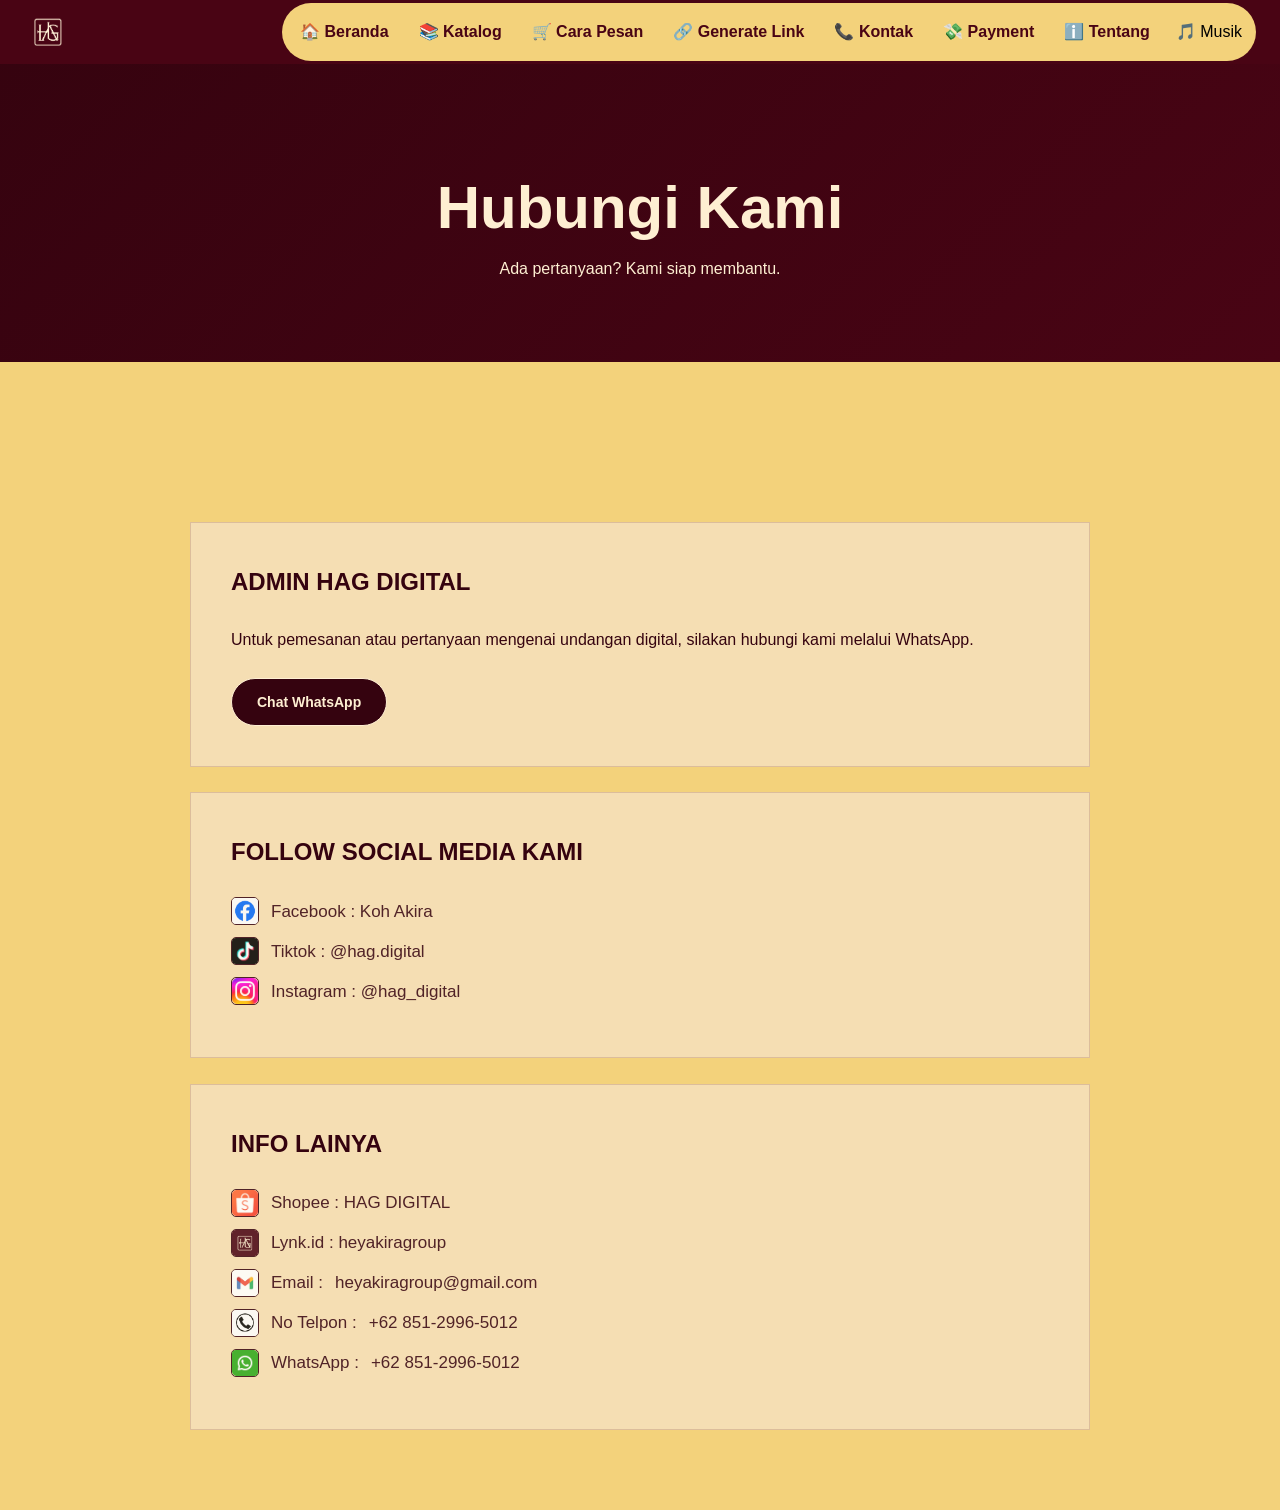
<file: kontak.html>
<!DOCTYPE html>
<html lang="id">
<head>
    <meta charset="UTF-8">
    <meta name="viewport" content="width=device-width, initial-scale=1.0">

    <title>HAG DIGITAL | Undangan Digital</title>

    <meta name="theme-color" content="#35030F">

    <link
        rel="icon"
        type="image/png"
        href="assets/icon/hagdigital.png">

    <meta name="description"
          content="HAG DIGITAL - Undangan digital elegan, praktis dan mudah dibagikan.">

    <link rel="stylesheet" href="style.css">
</head>

<body>

<!-- ==============================
        NAVBAR
================================ -->

<header class="navbar">

    <!-- LOGO -->
    <a href="index.html" class="brand-logo">
        <img src="assets/logo.png" alt="HAG DIGITAL">
    </a>

    <!-- MENU HP -->
    <div class="menu-wrapper">

        <button class="menu-toggle" id="menuToggle">
            <span class="menu-symbol">☰</span>
            <span>MENU</span>
        </button>

        <nav class="nav-menu" id="navMenu">

            <a href="index.html">
                <span class="menu-icon">🏠</span>
                <span class="menu-label">Beranda</span>
            </a>

            <a href="katalog.html">
                <span class="menu-icon">📚</span>
                <span class="menu-label">Katalog</span>
            </a>

            <a href="cara-pesan.html">
                <span class="menu-icon">🛒</span>
                <span class="menu-label">Cara Pesan</span>
            </a>

            <a href="generate-link.html">
                <span class="menu-icon">🔗</span>
                <span class="menu-label">Generate Link</span>
            </a>

            <a href="kontak.html">
                <span class="menu-icon">📞</span>
                <span class="menu-label">Kontak</span>
            </a>

            <a href="payment.html">
                <span class="menu-icon">💸</span>
                <span class="menu-label">Payment</span>
            </a>
            
            <a href="tentang.html">
                <span class="menu-icon">ℹ️</span>
                <span class="menu-label">Tentang</span>
            </a>

            <button
                id="musicButton"
                class="music-menu-item"
                type="button">

                <span class="menu-icon">🎵</span>
                <span class="menu-label">Musik</span>

            </button>

        </nav>

    </div>

</header>


<section class="page-hero">

<h1>Hubungi Kami</h1>

<p>
Ada pertanyaan? Kami siap membantu.
</p>

</section>


<main class="page-hero1">

<div class="generator-box">

    <h2>
    ADMIN HAG DIGITAL
    </h2>

    <br>

    <p>
    Untuk pemesanan atau pertanyaan mengenai
    undangan digital, silakan hubungi kami
    melalui WhatsApp.
    </p>

    <br>

    <a
    href="https://wa.me/6285129965012?text=Halo+HAG+DIGITAL%2C+saya+tertarik+dengan+undangan+digitalnya.+Boleh+saya+tanya+lebih+lanjut%3F"
    target="_blank"
    class="btn btn-primary-dark">

    Chat WhatsApp

    </a>


</div>

<br>



<div class="generator-box">

    <h2>
    FOLLOW SOCIAL MEDIA KAMI
    </h2>

    <br>


    <div class="kontak-info">


        <!-- Facebook -->
        <a
            href="https://www.facebook.com/profile.php?id=61592337672417">

            <img
                src="assets/icon/facebook.png"
                alt="Facebook">

            Facebook : Koh Akira

        </a>


        <!-- TIKTOK -->
        <a
            href="https://www.tiktok.com/@hag.digital"
            target="_blank"
            rel="noopener">

            <img
                src="assets/icon/tiktok.jpg"
                alt="TikTok">

            Tiktok : @hag.digital

        </a>


        <!-- INSTAGRAM -->
        <a
            href="https://www.instagram.com/hag_digital/"
            target="_blank"
            rel="noopener">

            <img
                src="assets/icon/instagram.png"
                alt="Instagram">

            Instagram : @hag_digital

        </a>


    </div>
</div>



<br>



<div class="generator-box">

    <h2>
    INFO LAINYA
    </h2>

    <br>


    <div class="kontak-info">


        <!-- SHOPEE -->
        <a
            href="MASUKKAN_LINK_SHOPEE_DI_SINI"
            target="_blank"
            rel="noopener">

            <img
                src="assets/icon/shopee.webp"
                alt="Shopee">

            Shopee : HAG DIGITAL

        </a>

        <!-- HAG DIGITAL -->
        <a
            href="https://lynk.id/heyakiragroup/"
            target="_blank"
            rel="noopener">

            <img
                src="assets/icon/hagdigital.png"
                alt="Lynk.id">

            Lynk.id : heyakiragroup

        </a>


        <!-- EMAIL -->


        <a
            href="mailto:heyakiragroup@gmail.com">

            <img
                src="assets/icon/gmail.jpg"
                alt="Email">

        <span class="contact-label">Email :</span>
        <span class="contact-detail">heyakiragroup@gmail.com</span>

        </a>

       <!-- TELEPON -->
        <a
            href="tel:+6285129965012">

            <img
                src="assets/icon/telpon.png"
                alt="Telepon">

        <span class="contact-label">No Telpon :</span>
        <span class="contact-detail">+62 851-2996-5012</span>
        </a>


        <!-- WHATSAPP -->
        <a
            href="https://wa.me/6285129965012?text=Halo+HAG+DIGITAL%2C+saya+tertarik+dengan+undangan+digitalnya.+Boleh+saya+tanya+lebih+lanjut%3F"
            target="_blank"
            rel="noopener">

            <img
                src="assets/icon/whatsapp.png"
                alt="WhatsApp">

        <span class="contact-label">WhatsApp :</span>
        <span class="contact-detail">+62 851-2996-5012</span>

        </a>

    </div>
</div>











</main>
<!-- ==============================
        MUSIC PLAYER
================================ -->

<audio id="bgMusic" loop>
    <source src="assets/music/jinggle-hag-digital.mp3" type="audio/mpeg">
</audio>




<script src="script.js"></script>

</body>

</html>
</file>
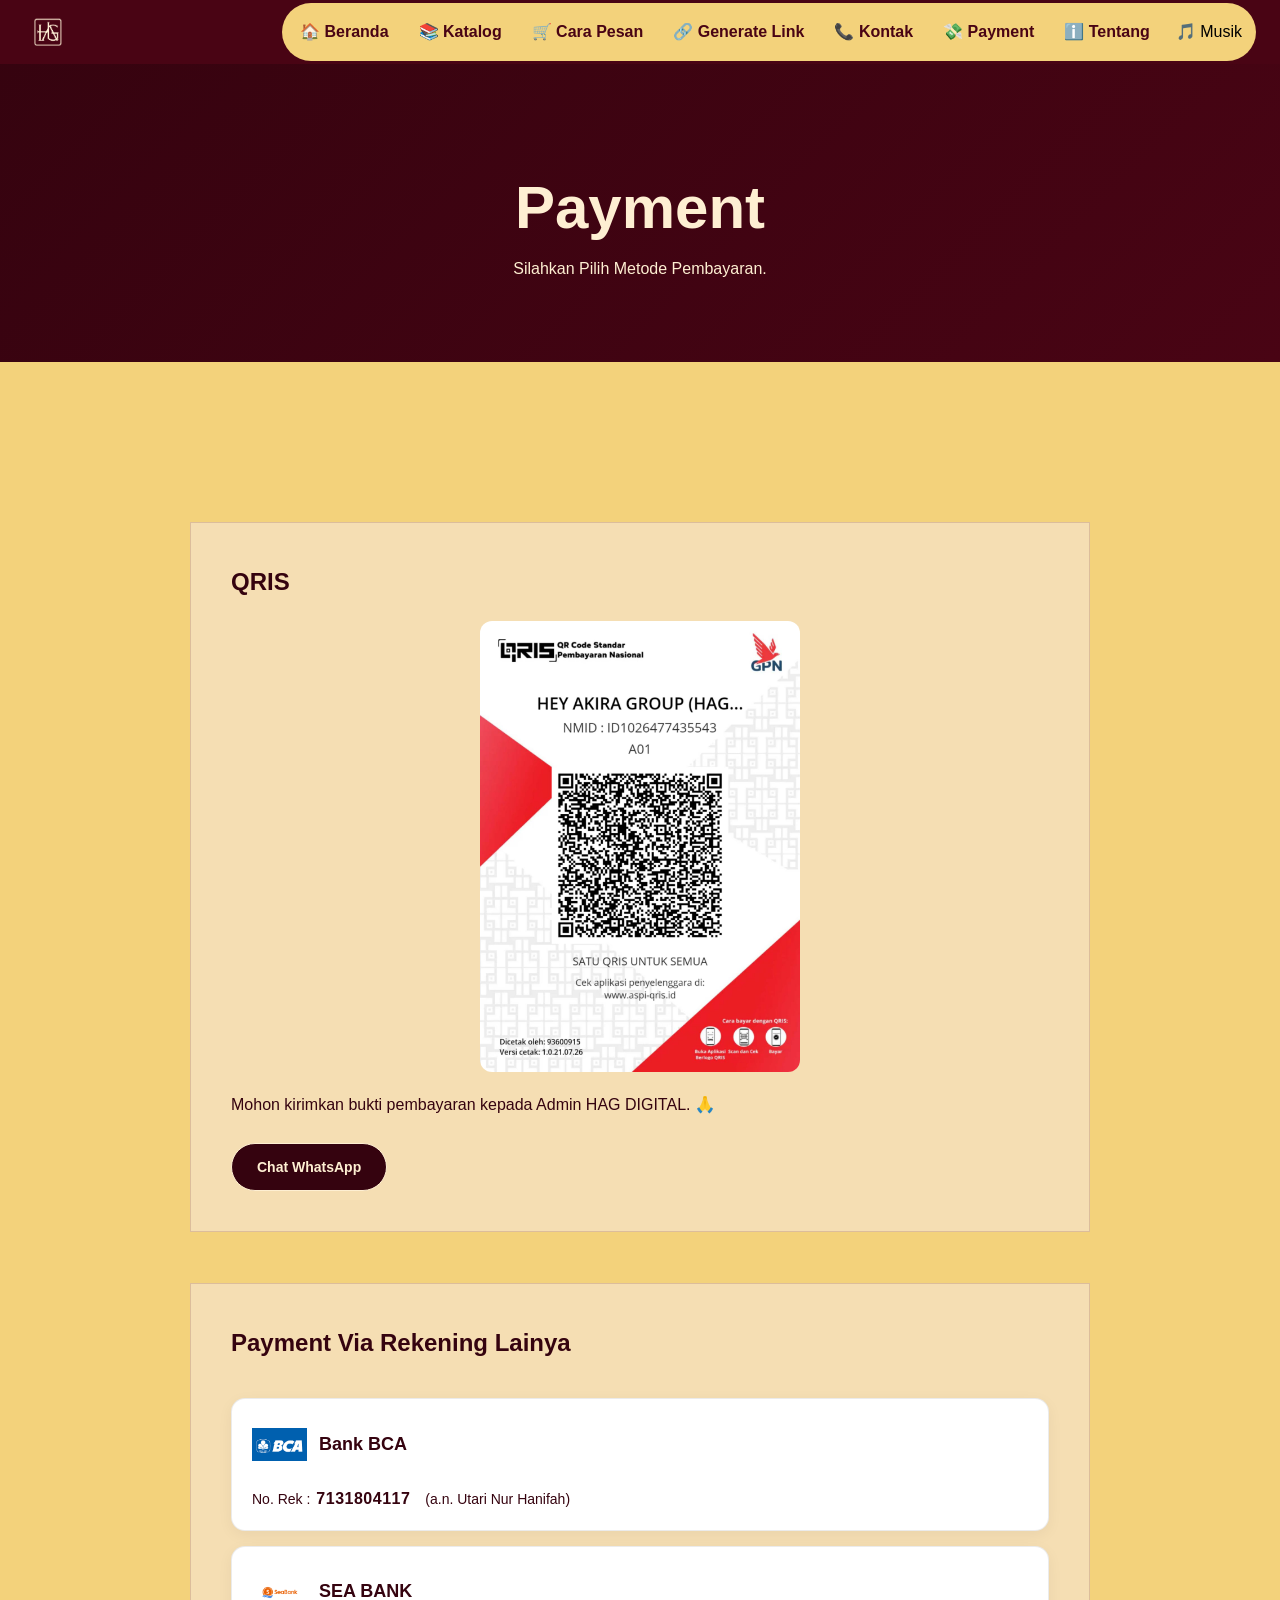
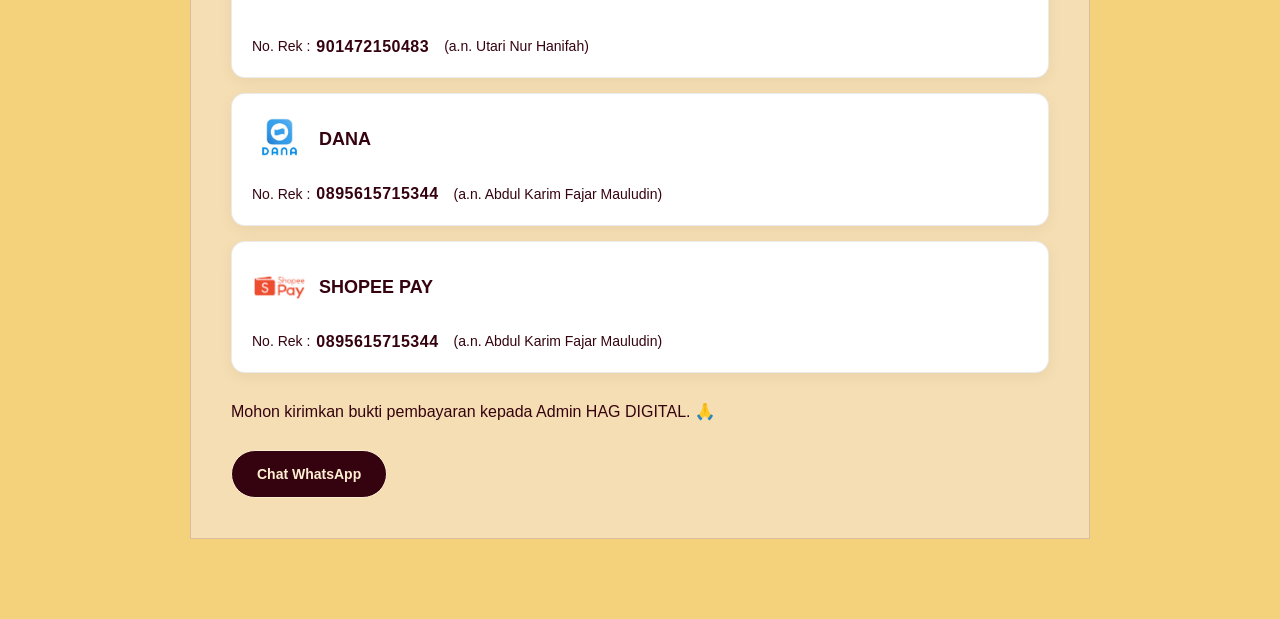
<file: payment.html>
<!DOCTYPE html>
<html lang="id">
<head>
    <meta charset="UTF-8">
    <meta name="viewport" content="width=device-width, initial-scale=1.0">

    <title>HAG DIGITAL | Undangan Digital</title>

    <meta name="theme-color" content="#35030F">

    <link
        rel="icon"
        type="image/png"
        href="assets/icon/hagdigital.png">

    <meta name="description"
          content="HAG DIGITAL - Undangan digital elegan, praktis dan mudah dibagikan.">

    <link rel="stylesheet" href="style.css">
</head>

<body>

<!-- ==============================
        NAVBAR
================================ -->

<header class="navbar">

    <!-- LOGO -->
    <a href="index.html" class="brand-logo">
        <img src="assets/logo.png" alt="HAG DIGITAL">
    </a>

    <!-- MENU HP -->
    <div class="menu-wrapper">

        <button class="menu-toggle" id="menuToggle">
            <span class="menu-symbol">☰</span>
            <span>MENU</span>
        </button>

        <nav class="nav-menu" id="navMenu">

            <a href="index.html">
                <span class="menu-icon">🏠</span>
                <span class="menu-label">Beranda</span>
            </a>

            <a href="katalog.html">
                <span class="menu-icon">📚</span>
                <span class="menu-label">Katalog</span>
            </a>

            <a href="cara-pesan.html">
                <span class="menu-icon">🛒</span>
                <span class="menu-label">Cara Pesan</span>
            </a>

            <a href="generate-link.html">
                <span class="menu-icon">🔗</span>
                <span class="menu-label">Generate Link</span>
            </a>

            <a href="kontak.html">
                <span class="menu-icon">📞</span>
                <span class="menu-label">Kontak</span>
            </a>

            <a href="payment.html">
                <span class="menu-icon">💸</span>
                <span class="menu-label">Payment</span>
            </a>
            
            <a href="tentang.html">
                <span class="menu-icon">ℹ️</span>
                <span class="menu-label">Tentang</span>
            </a>

            <button
                id="musicButton"
                class="music-menu-item"
                type="button">

                <span class="menu-icon">🎵</span>
                <span class="menu-label">Musik</span>

            </button>

        </nav>

    </div>

</header>


<section class="page-hero">

<h1>Payment</h1>

<p>
Silahkan Pilih Metode Pembayaran.
</p>

</section>


<main class="page-hero1">

    <div class="generator-box">

        <h2>QRIS</h2>

        <div class="qris-container">
            <img
                src="assets/payment/qris.jpeg"
                alt="QRIS HAG DIGITAL"
                class="qris-image"
                id="qrisImage">
        </div>

        <p>
            Mohon kirimkan bukti pembayaran kepada Admin HAG DIGITAL. 🙏
        </p>
    <br>
        <a
        href="https://wa.me/6285129965012?text=Halo+Admin+HAG+DIGITAL%2C+saya+sudah+melakukan+pembayaran+untuk+undangan+digital.+Berikut+saya+lampirkan+bukti+pembayarannya.+Mohon+untuk+dikonfirmasi.+Terima+kasih."
        target="_blank"
        class="btn btn-primary-dark">

        Chat WhatsApp

    </a>

    </div>




        <!-- QRIS FULLSCREEN -->
        <div class="qris-modal" id="qrisModal">

            <button class="qris-close" id="qrisClose">
                &times;
            </button>

            <div class="qris-modal-content">

                <img
                    src="assets/payment/qris.jpeg"
                    alt="QRIS HAG DIGITAL"
                    class="qris-fullscreen">

                <a
                    href="assets/payment/qris.jpeg"
                    download="QRIS-HAG-DIGITAL.jpeg"
                    class="qris-download">
                    Download QRIS
                </a>

            </div>

            
        </div>
    <br>



</div>

<br>


<div class="generator-box">

    <h2>
        Payment Via Rekening Lainya
    </h2>

    <br>


    <!-- =========================
         BANK PEMBAYARAN
    ========================= -->

    <div class="bank-list">


        <!-- =========================
             BCA
        ========================= -->

        <div class="bank-card">

            <div class="bank-header">

                <img
                    src="assets/payment/bca.png"
                    alt="BCA"
                    class="bank-logo">

                <span class="bank-name">
                    Bank BCA
                </span>

            </div>

            <div class="bank-account">

                <div class="account-number">

                    <span>
                        No. Rek :
                    </span>

                    <span
                        class="bank-number"
                        data-account="7131804117">
                        7131804117
                    </span>

                </div>

                <span class="bank-owner">
                    (a.n. Utari Nur Hanifah)
                </span>

            </div>

        </div>


        <!-- =========================
             SEA BANK
        ========================= -->

        <div class="bank-card">

            <div class="bank-header">

                <img
                    src="assets/payment/seabank.webp"
                    alt="SEABANK"
                    class="bank-logo">

                <span class="bank-name">
                    SEA BANK
                </span>

            </div>

            <div class="bank-account">

                <div class="account-number">

                    <span>
                        No. Rek :
                    </span>

                    <span
                        class="bank-number"
                        data-account="901472150483">
                        901472150483
                    </span>

                </div>

                <span class="bank-owner">
                    (a.n. Utari Nur Hanifah)
                </span>

            </div>

        </div>


        <!-- =========================
             DANA
        ========================= -->

        <div class="bank-card">

            <div class="bank-header">

                <img
                    src="assets/payment/dana.jpg"
                    alt="DANA"
                    class="bank-logo">

                <span class="bank-name">
                    DANA
                </span>

            </div>

            <div class="bank-account">

                <div class="account-number">

                    <span>
                        No. Rek :
                    </span>

                    <span
                        class="bank-number"
                        data-account="0895615715344">
                        0895615715344
                    </span>

                </div>

                <span class="bank-owner">
                    (a.n. Abdul Karim Fajar Mauludin)
                </span>

            </div>

        </div>


        <!-- =========================
             SHOPEEPAY
        ========================= -->

        <div class="bank-card">

            <div class="bank-header">

                <img
                    src="assets/payment/shopeepay.png"
                    alt="SHOPEEPAY"
                    class="bank-logo">

                <span class="bank-name">
                    SHOPEE PAY
                </span>

            </div>

            <div class="bank-account">

                <div class="account-number">

                    <span>
                        No. Rek :
                    </span>

                    <span
                        class="bank-number"
                        data-account="0895615715344">
                        0895615715344
                    </span>

                </div>

                <span class="bank-owner">
                    (a.n. Abdul Karim Fajar Mauludin)
                </span>

            </div>

        </div>

    </div>


    <!-- =========================
         NOTIFIKASI COPY
    ========================= -->

    <div
        id="copyNotification"
        class="copy-notification">

        Nomor rekening berhasil disalin

    </div>


    <br>

    <p>
        Mohon kirimkan bukti pembayaran kepada Admin HAG DIGITAL. 🙏
    </p>

    <br>

    <a
        href="https://wa.me/6285129965012?text=Halo+Admin+HAG+DIGITAL%2C+saya+sudah+melakukan+pembayaran+untuk+undangan+digital.+Berikut+saya+lampirkan+bukti+pembayarannya.+Mohon+untuk+dikonfirmasi.+Terima+kasih."
        target="_blank"
        class="btn btn-primary-dark">

        Chat WhatsApp

    </a>

</div>

</main>
<!-- ==============================
        MUSIC PLAYER
================================ -->

<audio id="bgMusic" loop>
    <source src="assets/music/jinggle-hag-digital.mp3" type="audio/mpeg">
</audio>




<script src="script.js"></script>

</body>

</html>
</file>
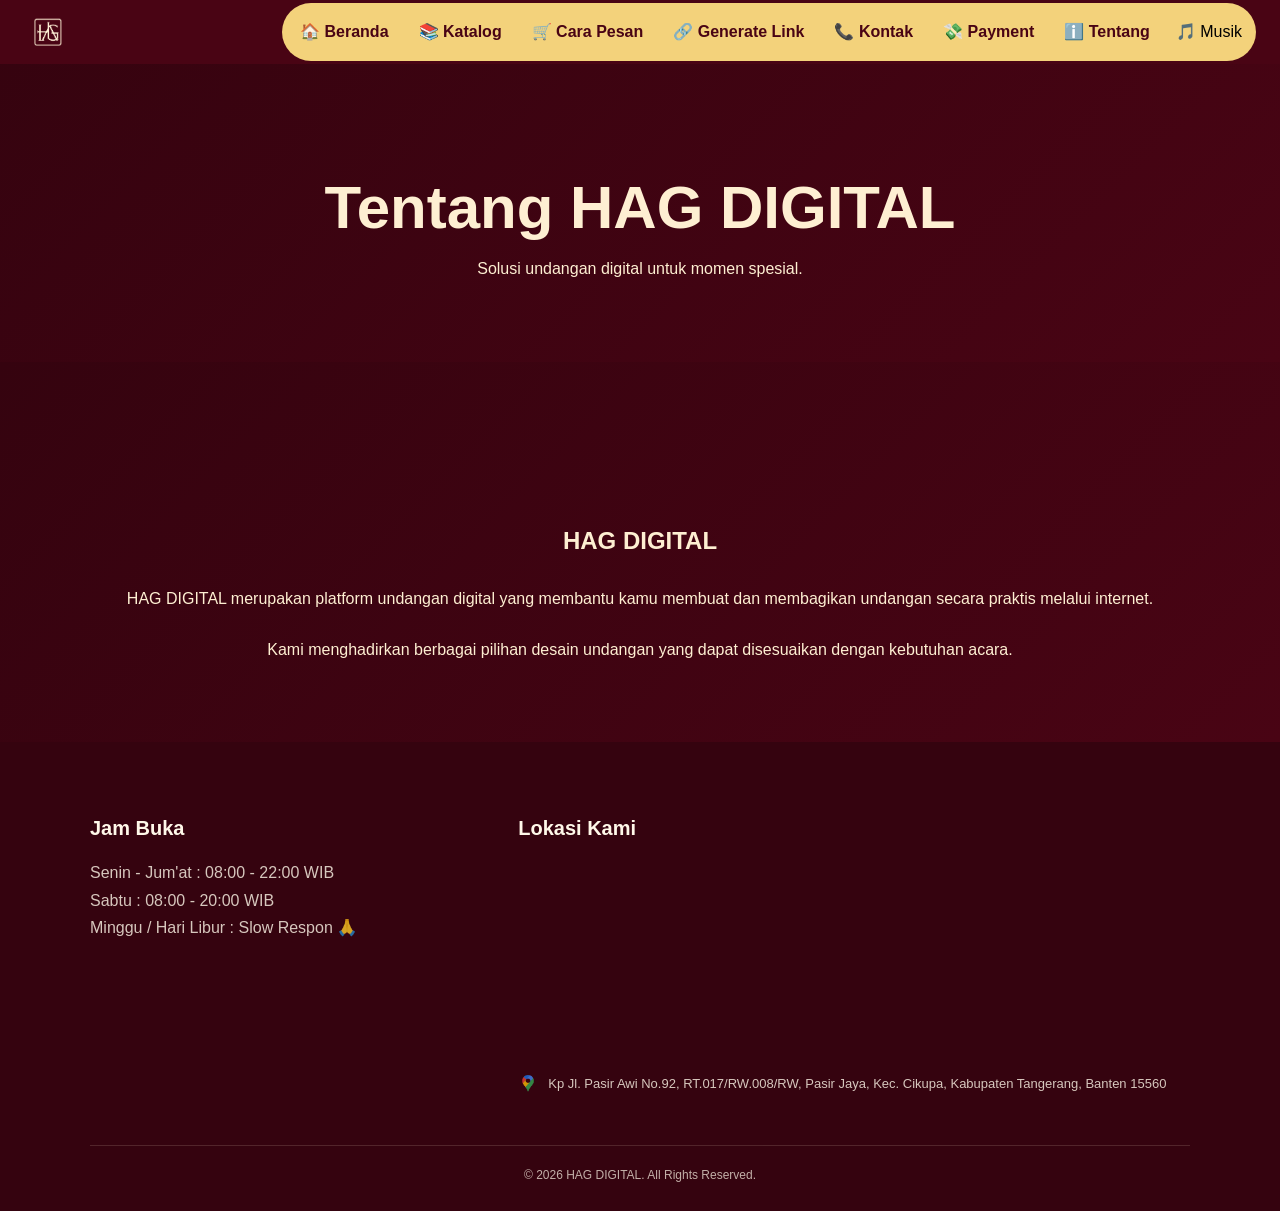
<file: tentang.html>
<!DOCTYPE html>
<html lang="id">
<head>
    <meta charset="UTF-8">
    <meta name="viewport" content="width=device-width, initial-scale=1.0">

    <title>HAG DIGITAL | Undangan Digital</title>

    <meta name="theme-color" content="#35030F">

    <link
        rel="icon"
        type="image/png"
        href="assets/icon/hagdigital.png">

    <meta name="description"
          content="HAG DIGITAL - Undangan digital elegan, praktis dan mudah dibagikan.">

    <link rel="stylesheet" href="style.css">
</head>

<body>

<!-- ==============================
        NAVBAR
================================ -->

<header class="navbar">

    <!-- LOGO -->
    <a href="index.html" class="brand-logo">
        <img src="assets/logo.png" alt="HAG DIGITAL">
    </a>

    <!-- MENU HP -->
    <div class="menu-wrapper">

        <button class="menu-toggle" id="menuToggle">
            <span class="menu-symbol">☰</span>
            <span>MENU</span>
        </button>

        <nav class="nav-menu" id="navMenu">

            <a href="index.html">
                <span class="menu-icon">🏠</span>
                <span class="menu-label">Beranda</span>
            </a>

            <a href="katalog.html">
                <span class="menu-icon">📚</span>
                <span class="menu-label">Katalog</span>
            </a>

            <a href="cara-pesan.html">
                <span class="menu-icon">🛒</span>
                <span class="menu-label">Cara Pesan</span>
            </a>

            <a href="generate-link.html">
                <span class="menu-icon">🔗</span>
                <span class="menu-label">Generate Link</span>
            </a>

            <a href="kontak.html">
                <span class="menu-icon">📞</span>
                <span class="menu-label">Kontak</span>
            </a>

            <a href="payment.html">
                <span class="menu-icon">💸</span>
                <span class="menu-label">Payment</span>
            </a>
            
            <a href="tentang.html">
                <span class="menu-icon">ℹ️</span>
                <span class="menu-label">Tentang</span>
            </a>

            <button
                id="musicButton"
                class="music-menu-item"
                type="button">

                <span class="menu-icon">🎵</span>
                <span class="menu-label">Musik</span>

            </button>

        </nav>

    </div>

</header>



<section class="page-hero">

<h1>Tentang HAG DIGITAL</h1>

<p>
Solusi undangan digital untuk momen spesial.
</p>

</section>


<main class="page-hero">

<h2>
HAG DIGITAL
</h2>

<br>

<p>
HAG DIGITAL merupakan platform undangan digital
yang membantu kamu membuat dan membagikan
undangan secara praktis melalui internet.
</p>

<br>

<p>
Kami menghadirkan berbagai pilihan desain
undangan yang dapat disesuaikan dengan
kebutuhan acara.
</p>



</main>

<!-- ==============================
        tentang
================================ -->

<footer class="tentang">
  <div class="tentang-content">
   <div class="tentang-info">

    <h4>
        Jam Buka
    </h4>
    <p>
       Senin - Jum'at : 08:00 - 22:00 WIB
       <br>
       Sabtu : 08:00 - 20:00 WIB
       <br>
         Minggu / Hari Libur : Slow Respon 🙏
    </p>

    </div>


        <!-- ==============================
                BAGIAN KANAN
        ============================== -->

        <div class="tentang-location">

            <h4>
                Lokasi Kami
            </h4>

            <div class="tentang-map">

  <iframe src="https://www.google.com/maps/embed?pb=!1m18!1m12!1m3!1d3966.5448017036406!2d106.5348441!3d-6.191607699999999!2m3!1f0!2f0!3f0!3m2!1i1024!2i768!4f13.1!3m3!1m2!1s0x2e4201001115bd5b%3A0x6839536fdca26990!2sBetta%20Beauty%20by%20KFT!5e0!3m2!1sid!2sid!4v1789585432914!5m2!1sid!2sid" width="400" height="300" style="border:0;" allowfullscreen="" loading="lazy" referrerpolicy="strict-origin-when-cross-origin"></iframe>

            </div>

            <p class="tentang-address">

            <img
                src="assets/icon/gmaps.png"
                alt="Google Maps">
                
            Kp Jl. Pasir Awi No.92, RT.017/RW.008/RW, Pasir Jaya, Kec. Cikupa, Kabupaten Tangerang, Banten 15560
            </p>

        </div>

    </div>


    <div class="tentang-bottom">

        © 2026 HAG DIGITAL. All Rights Reserved.

    </div>

</footer>
<!-- ==============================
        MUSIC PLAYER
================================ -->

<audio id="bgMusic" loop>
    <source src="assets/music/jinggle-hag-digital.mp3" type="audio/mpeg">
</audio>

<script src="script.js"></script>

</body>

</html>
</file>
<file: style.css>
/* =========================================
   RESET
========================================= */

* {
    margin: 0;
    padding: 0;
    box-sizing: border-box;
}

html {
    scroll-behavior: smooth;
}

body {
    font-family: Arial, Helvetica, sans-serif;
    color: #292929;
    background: #fff;
    line-height: 1.6;
}

a {
    text-decoration: none;
    color: inherit;
}

img {
    max-width: 100%;
    display: block;
}

button {
    font: inherit;
}


/* =========================================
   VARIABLES
========================================= */

:root {
    --primary: #F3D27B;
    --primary-dark: #35030F;
    --primary-light: #65091D;

    --cream: #FEEFD2;
    --cream-light: #FFF8E9;

    --white: #FFFFFF;
    --text: #333333;
    --muted: #777777;

    --border: rgba(73, 4, 20, 0.15);
    --bg-light: #FBF7F1;
}


/* =========================================
   CONTAINER
========================================= */

.section {
    padding: 100px 20px;
}

.section-heading {

    max-width: 700px;

    margin:
        0 auto 55px;

    text-align: center;

}

.section-heading1 {

    max-width: 700px;

    margin:
        0 auto 55px;

    text-align: center;

}

.section-heading span {

    display: block;

    margin-bottom: 10px;

    color: var(--mouted);

    font-size: 13px;

    font-weight: 700;

    letter-spacing: 2px;

}
.section-heading1 span {

    display: block;

    margin-bottom: 10px;

    color: var(--primary);

    font-size: 13px;

    font-weight: 700;

    letter-spacing: 2px;

}



.section-heading h2 {

    margin-bottom: 15px;

    color: var(--dark);

    font-size: clamp(30px, 4vw, 45px);

}

.section-heading1 h2 {

    margin-bottom: 15px;

    color: var(--cream-light);

    font-size: clamp(30px, 4vw, 45px);

}

.section-heading p {

    color: var(--text);

}

.section-heading1 p {

    color: var(--text);

}


/* =========================================
   NAVBAR
========================================= */
/* =========================================
   HAG DIGITAL - NAVBAR
========================================= */

.navbar {
    position: fixed;
    top: 0;
    left: 0;
    width: 100%;
    height: 80px;

    padding: 0 5%;

    display: flex;
    align-items: center;
    justify-content: space-between;

    background: transparent;

    z-index: 9999;
}


/* =========================================
   LOGO
========================================= */

.brand-logo {
    display: flex;
    align-items: center;

    text-decoration: none;
}

.brand-logo img {
    width: 58px;
    height: 58px;

    object-fit: contain;

    display: block;
}


/* =========================================
   MENU WRAPPER
========================================= */

.menu-wrapper {
    position: relative;
}


/* =========================================
   TOMBOL MENU
========================================= */

.menu-toggle {
    display: flex;
    align-items: center;
    justify-content: center;

    gap: 8px;

    padding: 11px 20px;

    background: var(--primary);
    color: var(--mouted);

    border: 1px solid var(--primary);
    border-radius: 50px;

    font-family: inherit;
    font-size: 13px;
    font-weight: 600;

    cursor: pointer;

    transition: all 0.3s ease;


    position: relative;
    z-index: 2;
}

.menu-toggle:hover {
    background: var(--primary);
}

.menu-toggle span:first-child {
    font-size: 16px;
    line-height: 1;
}


/* =========================================
   DROPDOWN MENU
========================================= */

.nav-menu {
    position: absolute;

    top: calc(100% + 10px);
    right: 0;

    width: 210px;

    display: none;
    flex-direction: column;

    padding: 8px;

    background: #fed2d2;

    border: 1px solid rgba(73, 4, 20, 0.15);

    border-radius: 16px;

    box-shadow:
        0 15px 35px rgba(73, 4, 20, 0.18);
}


/* MENU AKTIF */

.nav-menu.active {
    display: flex;
}


/* LINK MENU */

.nav-menu a {
    display: block;

    padding: 12px 14px;

    color: #490414;

    text-decoration: none;

    font-size: 14px;
    font-weight: 600;

    border-radius: 10px;

    transition: all 0.25s ease;
}


/* HOVER */



/* =========================================
   HERO
========================================= */

.hero-home {

    position: relative;

    min-height: 100vh;

    display: flex;

    align-items: center;

    overflow: hidden;

    background-image:
        url("assets/hero/beranda.png");

    background-size: cover;

    background-position: center;

    background-repeat: no-repeat;

}

.hero-overlay {
    position: absolute;
    inset: 0;
    background: transparent;
}

.hero-content {

    position: relative;

    z-index: 2;

    width: min(600px, 90%);

    margin-left: 8%;

    padding-top: 60px;

}

.hero-label {

    display: block;

    margin-bottom: 12px;

    color: var(--cream);

    font-size: 15px;

    font-weight: 700;

    letter-spacing: 3px;

}

.hero-content h1 {

    margin-bottom: 15px;

    font-size: clamp(45px, 7vw, 80px);

    line-height: 1;

    color: var(--cream);

}

.hero-content p {

    max-width: 500px;

    margin-bottom: 30px;

    font-size: 18px;

    color: var(--cream);

}

.hero-buttons {

    display: flex;

    gap: 12px;

    flex-wrap: wrap;

}


/* =========================================
   BUTTON
========================================= */

.btn {

    display: inline-flex;

    align-items: center;

    justify-content: center;

    min-height: 48px;

    padding:
        0 25px;

    border-radius: 30px;

    font-size: 14px;

    font-weight: 700;

    transition: .25s;

    cursor: pointer;

}

.btn-primary {

    color: var(--text);

    background: var(--primary);

}

.btn-primary-dark {

    color: var(--cream);

    background: var(--primary-dark);

    border:solid 1px var(--cream);

    

}


.btn-primary:hover {

    background: var(--primary);

    transform: translateY(-2px);

}

.btn-outline {

    color: var(--dark);

    border:
        1px solid var(--dark);

    background: var(--primary);

}

.btn-outline:hover {

    color: var(--dark);

    background: var(--primary);

}

.btn-outline-dark {
    background: var(--primary);

    color: #333;

}

.btn-small {

    min-height: 40px;

    padding:
        0 16px;

    font-size: 12px;

}

.btn-light {

    color: var(--primary-dark);

    background: var(--primary);

}


/* =========================================
   FEATURES
========================================= */

.features-section {

    background: var(--cream);

}

.feature-grid {

    width: min(var(--container), 100%);

    margin: auto;

    display: grid;

    grid-template-columns:
        repeat(4, 1fr);

    gap: 20px;

}

.feature-card {

    padding: 35px 25px;

    text-align: center;

    border:
        1px solid var(--border);

    border-radius: var(--radius);

    transition: .3s;

}

.feature-card:hover {

    transform: translateY(-6px);

    box-shadow: var(--shadow);

}

.feature-icon {

    margin-bottom: 15px;

    font-size: 35px;

}

.feature-card h3 {

    margin-bottom: 10px;

}

.feature-card p {

    color: var(--text);

    font-size: 14px;

}

/* =========================================
   TEMA
========================================= */

.theme-section {

    background: var(--primary-light);

}

.theme-grid {

    width: min(var(--container), 100%);

    margin: auto;

    display: grid;

    grid-template-columns:
        repeat(5, 1fr);

    gap: 15px;

}

.theme-card {

    min-height: 180px;

    padding: 25px;

    display: flex;

    align-items: flex-end;

    position: relative;

    overflow: hidden;

    border-radius: var(--radius);

    color: white;

    transition: .3s;

}


/* =========================================
   SAMPLE IMAGE
========================================= */

/* =========================================
   SAMPLE IMAGE
========================================= */

.theme-card img {

    position: absolute;

    inset: 0;

    width: 100%;
    height: 100%;

    object-fit: contain;
    object-position: center;

    z-index: 0;

}


/* =========================================
   TEKS CARD
========================================= */

.theme-card > div {

    position: relative;

    z-index: 2;

}


/* =========================================
   OVERLAY
========================================= */

.theme-card::after {

    content: "";

    position: absolute;

    inset: 0;

    background: linear-gradient(
        to top,
        rgba(0, 0, 0, .65),
        rgba(0, 0, 0, 0)
    );

    z-index: 1;

}


.theme-card:hover {

    transform:
        translateY(-7px)
        scale(1.01);

}

.theme-card h3 {

    font-size: 21px;

}

.theme-card p {

    opacity: .85;

    font-size: 13px;

}
/* =========================================
   STEPS
========================================= */

.order-section {

    background: var(--cream-light);

}

.steps-grid {

    width: min(var(--container), 100%);

    margin: auto;

    display: grid;

    grid-template-columns:
        repeat(4, 1fr);

    gap: 20px;

}

.step-card {

    padding: 30px;

    background: white;

    border-radius: var(--radius);

    border:
        1px solid var(--border);

}

.step-card > span {

    display: block;

    margin-bottom: 20px;

    color: var(--primary);

    font-size: 35px;

    font-weight: 800;

}

.step-card h3 {

    margin-bottom: 10px;

}

.step-card p {

    color: var(--text);

    font-size: 14px;

}



.step-card1 {

    padding: 30px;

    background: white;

    border-radius: var(--radius);

    border:
        1px solid var(--border);

}

.step-card1 > span {

    display: block;

    margin-bottom: 20px;

    color: var(--muted);

    font-size: 35px;

    font-weight: 800;

}

.step-card1 h3 {

    margin-bottom: 10px;
    color: var(--text);

}

.step-card1 p {

    color: var(--muted);

    font-size: 14px;

}

/* =========================================
   WARNA BACKGROUND SETIAP CARD
========================================= */

.theme-card:nth-child(1) {
    background-color: #406773;
}

.theme-card:nth-child(2) {
    background-color: #406773;
}

.theme-card:nth-child(3) {
    background-color: #FEEFD2;
}




/* =========================================
   KATALOG
========================================= */

.catalog-section {
    background: var(--primary);
}


/* ==============================
   TOMBOL GRUP KATALOG
================================= */

.catalog-groups {
    display: flex;
    justify-content: center;
    align-items: center;
    gap: 12px;
    margin: 0 auto 30px;
    flex-wrap: wrap;
}

.group-btn {
    padding: 12px 24px;
    border: 1px solid var(--primary-dark);
    border-radius: 30px;
    background: transparent;
    color: var(--primary-dark);
    font-size: 13px;
    font-weight: 700;
    letter-spacing: .5px;
    cursor: pointer;
    transition: .3s ease;
}

.group-btn:hover {
    background: var(--primary-dark);
    color: var(--white);
}

.group-btn.active {
    background: var(--primary-dark);
    color: var(--white);
}


.catalog-grid {
    width: min(var(--container), 100%);
    margin: auto;

    display: grid;
    grid-template-columns: repeat(3, 1fr);
    gap: 25px;
}

/* =========================================
   TOMBOL GROUP KATALOG - MOBILE
========================================= */


@media (max-width: 767px) {
    .catalog-groups {
        display: grid;
        grid-template-columns: repeat(2, minmax(0, 1fr));
        gap: 8px;
        padding: 0 10px;
        box-sizing: border-box;
    }

    .group-btn {
        width: 100%;
        min-width: 0;
        min-height: 40px;
        padding: 8px 5px;
        box-sizing: border-box;

        white-space: normal;
        overflow-wrap: break-word;
        text-align: center;
        line-height: 1.3;
        font-size: 10px;
    }
}


/* ==============================
   CARD
============================== */

.catalog-card {
    overflow: hidden;

    background: white;

    border: 1px solid var(--border);
    border-radius: var(--radius);

    box-shadow:
        0 5px 20px rgba(0, 0, 0, .04);

    transition: .3s;
}


.catalog-card:hover {
    transform: translateY(-5px);
}


/* ==============================
   GAMBAR
============================== */

.catalog-image {
    position: relative;

    width: 100%;
    height: 360px;

    overflow: hidden;

    display: flex;
    align-items: center;
    justify-content: center;

    background: #eee;
}

.catalog-image img {
    width: 100%;
    height: 100%;
    object-fit: contain;
    object-position: center;
    display: block;
}




/* =========================================
   KATALOG TERBARU INDEX - SAMAKAN DENGAN KATALOG
========================================= */

.catalog-card1 {
    overflow: hidden;
    background: white;
    border: 1px solid var(--border);
    border-radius: var(--radius);
    box-shadow: 0 5px 20px rgba(0, 0, 0, .04);
    transition: .3s;
}

.catalog-card1:hover {
    transform: translateY(-5px);
}

.catalog-image1 {
    position: relative;
    width: 100%;
    height: 360px;
    overflow: hidden;

    display: flex;
    align-items: center;
    justify-content: center;
}

.catalog-image1 img {
    width: 100%;
    height: 100%;
    display: block;

    object-fit: contain;
    object-position: center;
}


/* HP */
@media (max-width: 767px) {

    .catalog-grid {
        grid-template-columns: repeat(2, minmax(0, 1fr));
        gap: 10px;
    }

    .catalog-image1 {
        height: 165px;
    }

    .catalog-image1 img {
        width: 100%;
        height: 100%;
        object-fit: contain;
        object-position: center;
    }

    .catalog-info {
        padding: 10px;
    }

    .catalog-category {
        font-size: 8px;
        letter-spacing: .3px;
    }

    .catalog-info h3 {
        font-size: 13px;
        line-height: 1.2;
        margin: 5px 0 6px;
    }

    .price {
        font-size: 12px;
        margin-bottom: 9px;
    }

    .catalog-actions {
        display: flex;
        gap: 5px;
    }

    .catalog-actions .btn {
        flex: 1;
        min-width: 0;
        padding: 7px 2px;
        font-size: 8px;
        white-space: nowrap;
    }
}

/* ==============================
   LABEL NEW
============================== */

.discount {
    position: absolute;

    top: 15px;
    right: 15px;

    padding: 5px 12px;

    border-radius: 20px;

    background: #25d366;
    color: white;

    font-size: 11px;
    font-weight: 700;

    z-index: 2;
}


/* ==============================
   INFORMASI
============================== */

.catalog-info {
    padding: 22px;
}

.catalog-category {
    color: var(--primary-dark);

    font-size: 11px;
    font-weight: 700;

    letter-spacing: 1px;
}

.catalog-info h3 {
    margin: 5px 0 8px;

    font-size: 20px;
}

.price {
    margin-bottom: 18px;

    font-size: 20px;
    font-weight: 700;

    color: #2C5EAD;
}


/* ==============================
   TOMBOL
============================== */

.catalog-actions {
    display: flex;
    gap: 8px;
}

.catalog-actions .btn {
    flex: 1;
}

@media (max-width: 767px) {

    .catalog-actions {
        display: flex;
        gap: 5px;
        width: 100%;
    }

    .catalog-actions .btn {
        flex: 1;
        min-width: 0;
        padding: 7px 2px;
        font-size: 8px;
        white-space: nowrap;
    }

}

/* ==============================
   TOMBOL LIHAT SEMUA
============================== */

.center-button {
    margin-top: 45px;

    text-align: center;
}


/* =========================================
   TABLET
========================================= */

@media (max-width: 900px) {

    .catalog-grid {
        grid-template-columns: repeat(2, 1fr);
    }

}


/* =========================================
   HP
========================================= */

/* =========================================
   KATALOG - MOBILE 2 KOLOM
   ========================================= */
@media (max-width: 767px) {

    .catalog-grid {
        grid-template-columns: repeat(2, minmax(0, 1fr));
        gap: 10px;
        width: 100%;
    }

    .catalog-card {
        min-width: 0;
        width: 100%;
        border-radius: 12px;
        overflow: hidden;
    }

    /* GAMBAR */
.catalog-image {
    height: 165px;
    width: 100%;
    overflow: hidden;
    display: flex;
    align-items: center;
    justify-content: center;
}

.catalog-image img {
    width: 100%;
    height: 100%;
    object-fit: contain;
    object-position: center;
    display: block;
}

    /* INFO */
    .catalog-info {
        padding: 10px;
    }

    .catalog-category {
        display: block;
        font-size: 8px;
        line-height: 1.2;
        margin-bottom: 5px;
        letter-spacing: .3px;
    }

    .catalog-info h3 {
        font-size: 13px;
        line-height: 1.2;
        margin: 0 0 6px;
    }

    .catalog-info .price {
        font-size: 12px;
        line-height: 1.2;
        margin-bottom: 9px;
    }

    /* TOMBOL */
    .catalog-actions {
        display: flex;
        gap: 6px;
        width: 100%;
    }

    .catalog-actions .btn {
        flex: 1;
        min-width: 0;
        padding: 7px 4px;
        font-size: 9px;
        line-height: 1.1;
        white-space: nowrap;
    }
}

/* =========================================
   BACKGROUND GAMBAR KATALOG
========================================= */

.catalog-image {
    background-color:#FEEFD2 ;
}


.catalog-card:nth-child(2) .catalog-image,
.catalog-card:nth-child(13) .catalog-image {
    background-color: #406773;
}

.catalog-card:nth-child(3) .catalog-image,
.catalog-card:nth-child(14) .catalog-image {
    background-color: #89A2BC;
}

.catalog-card:nth-child(4) .catalog-image,
.catalog-card:nth-child(15) .catalog-image {
    background-color: #3D5980;
}

.catalog-card:nth-child(5) .catalog-image,
.catalog-card:nth-child(16) .catalog-image {
    background-color: #373F43;
}

.catalog-card:nth-child(6) .catalog-image,
.catalog-card:nth-child(17) .catalog-image{
    background-color: #426B56;
}

.catalog-card:nth-child(7) .catalog-image,
.catalog-card:nth-child(18) .catalog-image {
    background-color: #7F7E66;
}

.catalog-card:nth-child(8) .catalog-image,
.catalog-card:nth-child(19) .catalog-image,
.catalog-card:nth-child(12) .catalog-image,
.catalog-card:nth-child(23) .catalog-image{
    background-color: #877156;
}

.catalog-card:nth-child(9) .catalog-image,
.catalog-card:nth-child(20) .catalog-image {
    background-color: #87342C;
}

.catalog-card:nth-child(10) .catalog-image,
.catalog-card:nth-child(21) .catalog-image {
    background-color: #4C1D21;
}

.catalog-card:nth-child(11) .catalog-image,
.catalog-card:nth-child(22) .catalog-image {
    background-color: #D27D75;
}








.catalog-image1 {
    background-color: #D27D75;
}

.catalog-card1:nth-child(2) .catalog-image1 {
    background-color: #D27D75;
}

.catalog-card1:nth-child(3) .catalog-image1 {
    background-color: #FEEFD2;
}

/* =========================================
   GENERATOR PREVIEW
========================================= */

.generator-preview {

    padding: 100px 20px;

    text-align: center;

    color:var(--cream);

    background:var(--primary-dark);

}

.generator-content {

    max-width: 700px;

    margin: auto;

}

.generator-content > span {

    font-size: 12px;

    letter-spacing: 3px;

}

.generator-content h2 {

    margin:
        12px 0 15px;

    font-size:
        clamp(30px, 5vw, 50px);

}

.generator-content p {

    margin-bottom: 30px;

    opacity: .9;

}


/* =========================================
   CTA
========================================= */

.cta-section {

    background: var(--primary-dark);

}

.cta-box {

    max-width: 850px;

    margin: auto;

    padding: 70px 30px;

    text-align: center;

    background: var(--cream);

    border-radius: 25px;

}

.cta-box > span {

    color: var(--text);

    font-size: 13px;

    font-weight: 700;

    letter-spacing: 2px;

}

.cta-box h2 {

    margin:
        12px 0;

    font-size:
        clamp(30px, 5vw, 50px);

}


/* =========================================
   FOOTER
========================================= */

.footer {
    background: var(--text);
    color: var(--cream-light);
    padding: 70px 5% 25px;
}

.footer-content {
    width: min(var(--cream-light), 100%);
    margin: auto;

    display: grid;
    grid-template-columns: 0.8fr 1.5fr;
    

    gap: 70px;
}


/* =========================================
   BAGIAN KIRI
========================================= */

.footer-info h3 {
    font-size: 24px;
    margin-bottom: 15px;
}

.footer-info p {
    max-width: 280px;
    font-size: 14px;
    line-height: 1.7;
    opacity: .8;
    margin-bottom: 35px;
}

.footer-info h4,
.footer-location h4 {
    font-size: 15px;
    margin-bottom: 15px;
}

.footer-info a {
    display: flex;
    align-items: center;
    gap: 10px;

    color: var(--cream);
    text-decoration: none;

    font-size: 14px;

    margin-bottom: 10px;

    opacity: .85;

    transition: .3s;
}

.footer-info a img {
    width: 20px;
    height: 20px;

    border: 1px solid var(--cream);
    border-radius: 4px;

    object-fit: contain;
    flex-shrink: 0;
}

.footer-info a:hover {
    opacity: 1;
}





/* =========================================
   KONTAK INFO
========================================= */

.kontak-info a {
    display: flex;
    align-items: center;
    gap: clamp(10px, 1.2vw, 12px);

    color: var(--primary-dark);
    text-decoration: none;

    font-size: clamp(14px, 1.5vw, 17px);

    margin-bottom: 12px;

    opacity: .85;

    transition: .3s;
}

.kontak-info a img {
    width: clamp(20px, 2.5vw, 28px);
    height: clamp(20px, 2.5vw, 28px);

    border: 1px solid var(--primary-dark);
    border-radius: 5px;

    object-fit: contain;
    flex-shrink: 0;
}

.kontak-info a .contact-label {
    white-space: nowrap;
}

.kontak-info a .contact-detail {
    white-space: nowrap;
}

.kontak-info a:hover {
    opacity: 1;
}


/* =========================================
   HP
========================================= */

@media (max-width: 320px) {

    .kontak-info a {
        align-items: flex-start;
        flex-wrap: wrap;

        column-gap: 10px;
        row-gap: 2px;
    }

    .kontak-info a img {
        flex-shrink: 0;
    }

    .kontak-info a .contact-label {
        white-space: nowrap;
    }

    .kontak-info a .contact-detail {
        flex-basis: 100%;

        /* Icon + gap + teks "Shopee" */
        margin-left: calc(
            clamp(20px, 2.5vw, 28px) + 10px
        );

        white-space: nowrap;
    }

}

/* =========================================
   BAGIAN KANAN / MAP
========================================= */

.footer-location {
    width: 100%;
}

.footer-map {
    width: 100%;

    overflow: hidden;

    border-radius: 14px;

    margin-bottom: 14px;
}

.footer-map iframe {
    width: 100%;
    height: 350px;

    display: block;

    border: 0;
}

.footer-address {
    max-width: 650px;

    margin: 0;

    font-size: 13px;
    line-height: 1.7;

    opacity: .8;
}
/* =========================================
   FOOTER TENTANG
   KHUSUS HALAMAN TENTANG
   TIDAK MEMPENGARUHI FOOTER INDEX
========================================= */

.tentang {
    width: 100%;
    background: var(--primary-dark);
    color: var(--cream-light);
    padding: 70px 5% 25px;
}

.tentang-content {
    width: min(1100px, 100%);
    margin: 0 auto;

    display: grid;
    grid-template-columns: 0.8fr 1.5fr;
    gap: 70px;
}


/* =========================================
   INFORMASI JAM BUKA
========================================= */

.tentang-info {
    width: 100%;
}

.tentang-info h4 {
    font-size: 20px;
    margin: 0 0 15px;
}

.tentang-info p {
    max-width: 280px;
    margin: 0;

    font-size: 16px;
    line-height: 1.7;

    opacity: .8;
}


/* =========================================
   LOKASI
========================================= */

.tentang-location {
    width: 100%;
}

.tentang-location h4 {
    font-size: 20px;
    margin: 0 0 15px;
}


/* =========================================
   GOOGLE MAP
========================================= */

.tentang-map {
    width: 100%;
    overflow: hidden;

    border-radius: 14px;
    margin-bottom: 14px;
}

.tentang-map iframe {
    width: 100%;
    height: 200px;

    display: block;

    border: 0;
}


/* =========================================
   ALAMAT
========================================= */

.tentang-address {
    display: flex;
    align-items: flex-start;
    gap: 10px;

    width: 100%;
    max-width: 650px;

    margin: 0;

    font-size: 13px;
    line-height: 1.7;

    opacity: .8;
}

.tentang-address img {
    width: 20px;
    height: 20px;

    object-fit: contain;
    flex-shrink: 0;
}


/* =========================================
   COPYRIGHT
========================================= */

.tentang-bottom {
    width: min(1100px, 100%);
    margin: 50px auto 0;

    padding-top: 20px;

    border-top: 1px solid rgba(254, 239, 210, .2);

    text-align: center;

    font-size: 12px;
    opacity: .7;
}


/* =========================================
   RESPONSIVE TABLET / HP
========================================= */

@media (max-width: 767px) {

    .tentang {
        padding: 60px 5% 25px;
    }

    .tentang-content {
        display: flex;
        flex-direction: column;
        gap: 45px;
    }

    /* JAM BUKA DI ATAS */
    .tentang-info {
        order: 1;
    }

    /* LOKASI + MAP DI BAWAH */
    .tentang-location {
        order: 2;
    }

    .tentang-map iframe {
        height: 200px;
    }
}

@media (max-width: 767px) {

    .tentang {
        padding: 60px 5% 25px;
    }

    .tentang-content {
        display: flex;
        flex-direction: column;
        gap: 45px;
    }

    /* JAM BUKA DI ATAS */
    .tentang-info {
        order: 1;
        text-align: left;
    }

    /* LOKASI DI BAWAH */
    .tentang-location {
        order: 2;
        text-align: left;
    }

    /* JUDUL CENTER */
    .tentang-info h4,
    .tentang-location h4 {
        text-align: center;
    }

    .tentang-map iframe {
        height: 200px;
    }
}
/* =========================================
   HP KECIL
========================================= */

@media (max-width: 480px) {

    .tentang {
        padding: 50px 5% 20px;
    }

    .tentang-content {
        gap: 35px;
    }

    .tentang-map {
        border-radius: 12px;
    }

    .tentang-map iframe {
        height: 200px;
    }

    .tentang-address {
        font-size: 12px;
        line-height: 1.6;
    }

    .tentang-bottom {
        margin-top: 40px;
        padding-top: 18px;
        font-size: 11px;
    }

}
/* =========================================
   FOOTER BOTTOM
========================================= */

.footer-bottom {
    width: min(var(--cream), 100%);

    margin: 50px auto 0;

    padding-top: 20px;

    border-top: 1px solid rgba(254, 239, 210, .2);

    text-align: center;

    font-size: 12px;

    opacity: .7;
}

@media (max-width: 767px) {

    .footer-content {
        grid-template-columns: 1fr;
        gap: 45px;
    }

    .footer-map iframe {
        height: 200px;
    }

}

@media (max-width: 767px) {

    .footer-content {
        display: flex;
        flex-direction: column;
        gap: 45px;
    }

    /* MAP DULU */
    .footer-location {
        order: 1;
    }

    /* HAG DIGITAL SETELAH MAP */
    .footer-info {
        order: 2;
    }

    .footer-map iframe {
        height: 200px;
    }

}

.footer-address {
    display: flex;
    align-items: flex-start;
    gap: 10px;
}

.footer-address img {
    width: 20px;
    height: 20px;
    object-fit: contain;
    flex-shrink: 0;

}
/* =========================================
   WHATSAPP
========================================= */

.whatsapp-button {

    position: fixed;

    right: 20px;

    bottom: 20px;

    width: 55px;

    height: 55px;

    display: flex;

    align-items: center;

    justify-content: center;

    border-radius: 50%;

    color: white;

    background: #25d366;

    font-size: 12px;

    font-weight: 800;

    box-shadow:
        0 5px 20px rgba(0,0,0,.2);

    z-index: 1000;

}


/* =========================================
   INNER PAGE
========================================= */

.page-hero {

    padding:
        160px 20px 80px;

    text-align: center;

    color: var(--cream);

    background:
        linear-gradient(
            135deg,
            #35030F,
            #490414
        );

}

.page-hero1 {

    padding:
        160px 20px 80px;

    text-align: left;

    color: var(--primary-dark);

    background:
        linear-gradient(
            135deg,
            #F3D27B,
            #F3D27B
        );

}

.page-hero h1 {

    font-size:
        clamp(35px, 6vw, 60px);

}

.page-content {

    width: min(var(--container), 100%);

    margin: auto;

    padding:
        80px 20px;

}


/* =========================================
   GENERATOR
========================================= */

.generator-box {

    max-width: 650px;

    margin: auto;

    padding: 35px;

    background: wheat;

    border:
        1px solid var(--border);

    border-radius: var(--radius);

    box-shadow: var(--shadow);

}

.form-group {

    margin-bottom: 20px;

}

.form-group label {

    display: block;

    margin-bottom: 7px;

    font-weight: 700;

    font-size: 14px;

}

.form-group input {

    width: 100%;

    height: 50px;

    padding:
        0 15px;

    border:
        1px solid var(--muted);

    border-radius: 8px;

    outline: none;

}

.form-group input:focus {

    border-color: var(--primary);

}

.generated-result {

    display: none;

    margin-top: 25px;

    padding: 20px;

    border-radius: 10px;

    background: var(--light);

}

.generated-result.active {

    display: block;

}

.generated-link {

    word-break: break-all;

    margin:
        10px 0 15px;

    color: var(--primary-dark);

}


/* =========================================
   MOBILE
========================================= */

@media (max-width: 900px) {

    .feature-grid,
    .steps-grid {

        grid-template-columns:
            repeat(2, 1fr);

    }

    .theme-grid {

        grid-template-columns:
            repeat(2, 1fr);

    }

    .catalog-grid {

        grid-template-columns:
            repeat(2, 1fr);

    }

    .footer-content {

        grid-template-columns:
            1fr 1fr;

    }

}

/* =========================================
   MOBILE NAVBAR
========================================= */

@media (max-width: 700px) {

    /* HEADER */
    .navbar {
        position: absolute;
        top: 0;
        left: 0;

        width: 100%;
        height: 65px;

        padding: 0 20px;

        display: flex;
        align-items: center;
        justify-content: space-between;

        background: transparent;

        z-index: 9999;
    }


    /* LOGO
       Logo ikut scroll */
    .brand-logo {
        display: flex;
        align-items: center;
    }

    .brand-logo img {
        width: 90px;
        height: auto;

        object-fit: contain;
        display: block;
    }


    /* WRAPPER MENU
       Hanya menu yang fixed */
    .menu-wrapper {
        position: fixed;

        top: 12px;
        right: 20px;

        z-index: 10000;
    }


    /* TOMBOL MENU */
    .menu-toggle {
        display: flex;

        align-items: center;
        justify-content: center;

        gap: 7px;

        padding: 10px 17px;

        background:var(--primary);
        color: var(--mouted);

        border: 1px solid var(--primary);
        border-radius: 999px;

        font-family: inherit;
        font-size: 12px;
        font-weight: 600;

        cursor: pointer;
    }

    .menu-symbol {
        font-size: 15px;
        line-height: 1;
    }


    /* DROPDOWN */
    .nav-menu {
        position: absolute;

        top: calc(100% - 20px);
        right: 0;
        left: auto;

        width: 93px;

        margin: 0;
        padding: 20px 3px 3px;

        display: none;

        flex-direction: column;
        align-items: stretch;

        background: var(--primary);

        border: 1px solid rgba(73, 4, 20, 0.15);

        /* langsung menempel ke tombol */
        border-top: none;

        border-radius: 5px 5px 15px 15px;

        box-shadow:
            0 12px 30px rgba(73, 4, 20, 0.18);


        z-index: 1;
    }


    /* DROPDOWN TERBUKA */
    .nav-menu.active {
        display: flex;
    }


    /* ITEM */
    .nav-menu a {
        width: 100%;

        display: flex;

        flex-direction: column;
        align-items: center;
        justify-content: center;

        padding: 10px 5px;

        color: #490414;

        font-size: 11px;
        font-weight: 600;

        line-height: 1.2;

        text-decoration: none;

        border-radius: 8px;

        transition: 0.2s ease;
    }


    /* ICON */
    .menu-icon {
        display: block;

        margin-bottom: 4px;

        font-size: 21px;

        line-height: 1;
    }


    /* LABEL */
    .menu-label {
        display: block;

        font-size: 10px;
        font-weight: 600;

        line-height: 1.2;
    }


    /* HOVER */
    .nav-menu a:hover {
        background: #490414;
        color: #FEEFD2;
    }


    .hero-home {

        min-height: 100svh;

        background-position:
            center;

    }

    .hero-overlay {

      position: absolute;
    inset: 0;
    background: transparent;

    }

    .hero-content {

        margin: auto;

        padding:
            100px 25px 50px;

        text-align: center;

    }

    .hero-content p {

        margin-left: auto;
        margin-right: auto;

    }

    .hero-buttons {

        justify-content: center;

    }



.feature-grid,
.steps-grid {
    grid-template-columns: 1fr;
}

.catalog-grid {
    grid-template-columns: repeat(2, minmax(0, 1fr));
}

.theme-grid {
    grid-template-columns: repeat(2, 1fr);
}

.catalog-image {
    height: 165px;
}



    .footer-content {

        grid-template-columns: 1fr;

    }

    .section {

        padding:
            75px 20px;

    }

}


@media (max-width: 420px) {

    .theme-grid {

        grid-template-columns: 1fr;

    }

    .hero-content h1 {

        font-size: 42px;

    }

}





@media (min-width: 768px) {

    .nav-menu {
        position: static;

        width: auto;

        display: flex;
        flex-direction: row;

        padding: 8px 14px;

        background: #F3D27B;

        border: 1px solid rgba(250, 6, 63, 0.15);
        border-radius: 50px;

        box-shadow:
            0 8px 20px rgba(253, 228, 0, 0.12);

        gap: 24px;

        max-width: calc(100vw - 220px);
        overflow-x: auto;
        overflow-y: hidden;

        flex-wrap: nowrap;

        scrollbar-width: none;
    }

    .nav-menu::-webkit-scrollbar {
        display: none;
    }

    .nav-menu a {
        flex: 0 0 auto;

        padding: 8px 10px;

        color: #490414;

        font-size: 14px;
        font-weight: 600;

        white-space: nowrap;

        border-radius: 20px;
    }

    .nav-menu a:hover {
        color: #490414;
        background: rgba(255, 0, 0, 0.08);
    }

    .menu-toggle {
        display: none;
    }
}

/* =========================================
   HEADER TABLET & DESKTOP
========================================= */

@media (min-width: 768px) {

    .navbar {
        background: #FEEFD2;
    }

}

/* =========================================
   TABLET & DESKTOP - HEADER
========================================= */

@media (min-width: 768px) {

    .navbar {
        height: 64px;

        background: #490414;

        border: none;
        border-bottom: none;
        box-shadow: none;

        padding-left: 0;
        padding-right: 0;
    }

    .brand-logo {
        margin-left: 24px;
    }

    .brand-logo img {
        width: 48px;
        height: 48px;
    }

    .menu-wrapper {
        margin-right: 24px;
    }

    .nav-menu {
        border: none;
        box-shadow: none;

        gap: 22px;
    }

    .nav-menu a {
        font-size: 16px;
        font-weight: 600;

        padding: 8px 4px;

        white-space: nowrap;
    }

}

/* =========================================
   BERANDA - TABLET KE ATAS
========================================= */

@media (min-width: 768px) {

    .hero-home {
        background-position: center 85%;
    }

}

/* =========================================
   HERO DISPLAY - RESPONSIVE
========================================= */

/* TABLET KE ATAS */
@media (min-width: 768px) {

    .hero-display {
        position: absolute;

        right: 5%;
        bottom: 0;

        width: 45%;
        height: auto;

        z-index: 2;
    }

}



/* HP */
@media (max-width: 767px) {

    .hero-display {
        position: absolute;

        left: 50%;
        bottom: 0;

        width: 75%;
        height: auto;

        transform: translateX(-50%);

        z-index: 2;
    }

}

.hero-description #changing-word {
    display: inline;
    font-weight: 700;
    color: var(--primary);
    transition: opacity .3s ease, transform .3s ease;
}


@media (max-width: 767px) {

    .hero-content {
        position: relative;
        top: -90px;
        width: 100%;
    }

    .hero-content h1 {
        white-space: nowrap;
        font-size: 36px;
    }

    .hero-content .hero-label {
        display: block;
        white-space: nowrap;
        font-size: 15px;
    }

    .hero-content .hero-description {
        white-space: nowrap;
        font-size: 12px;
    }

    .hero-buttons {
        display: flex;
        flex-direction: row;
        flex-wrap: nowrap;
        gap: 8px;
    }

    .hero-buttons .btn {
        white-space: nowrap;
        font-size: 12px;
        padding: 10px 14px;
    }

}

@media (min-width: 426px) and (max-width: 767px) {
    /* tidak perlu diubah */
}

@media (width: 425px) {

    .hero-display {
        width: 60%;
    }

}

@media (min-width: 768px) and (max-width: 1024px) {

    .hero-display {
        width: 40%;
    }

}



/* =======================================
   HASIL GENERATE LINK
======================================= */

.generated-item {
    display: flex;
    gap: 15px;
    padding: 18px 0;
    border-bottom: 1px solid rgba(73, 4, 20, 0.12);
}

.guest-number {
    width: 32px;
    height: 32px;
    min-width: 32px;

    display: flex;
    align-items: center;
    justify-content: center;

    background: #490414;
    color: #FEEFD2;

    border-radius: 50%;

    font-size: 13px;
    font-weight: 700;
}

.guest-info {
    flex: 1;
    min-width: 0;
}

.guest-info strong {
    display: block;
    margin-bottom: 6px;

    color: #490414;
    font-size: 16px;
}

.guest-link {
    word-break: break-all;

    font-size: 13px;
    color: #666;

    margin-bottom: 12px;
}

.guest-actions {
    display: flex;
    gap: 8px;
    flex-wrap: wrap;
}

.guest-actions .btn {
    cursor: pointer;
    text-decoration: none;
}

/* =======================================
   GENERATOR LINK
======================================= */

.generator-box {
    width: 100%;
    max-width: 900px;
    margin: 0 auto;
    padding: 40px;
    box-sizing: border-box;
}

.generator-box .form-group {
    width: 100%;
    margin-bottom: 20px;
}

.generator-box input,
.generator-box textarea {
    width: 100%;
    box-sizing: border-box;
}

#guestNames {
    width: 100%;
    min-height: 180px;
    resize: vertical;
    box-sizing: border-box;
}

.generator-box input,
.generator-box textarea {
    padding: 12px 16px;
    box-sizing: border-box;
}

/* =======================================
   PREVIEW PESAN
======================================= */

.greeting-preview {
    margin-bottom: 25px;
}

.greeting-preview > label {
    display: block;
    margin-bottom: 10px;
    font-weight: 600;
    color: #490414;
}

#greetingPreview {
    width: 100%;
    min-height: 180px;
    padding: 16px;
    box-sizing: border-box;

    background: rgba(73, 4, 20, 0.04);
    border: 1px solid rgba(73, 4, 20, 0.12);
    border-radius: 12px;

    color: #555;
    font-size: 14px;
    line-height: 1.7;

    white-space: pre-line;
}

.music-menu-item {
    background: transparent !important;
    border: none !important;
    box-shadow: none !important;
}

.qris-container {
    display: flex;
    justify-content: center;
    align-items: center;
    margin: 20px auto;
}

.qris-image {
    width: 320px;
    max-width: 85%;
    height: auto;
    display: block;
    border-radius: 12px;
    cursor: pointer;
    transition: transform 0.2s ease;
}

.qris-image:hover {
    transform: scale(1.02);
}


/* =========================
   QRIS FULLSCREEN MODAL
========================= */

.qris-modal {
    position: fixed;
    inset: 0;
    width: 100%;
    height: 100%;
    background: rgba(0, 0, 0, 0.95);

    display: none;
    justify-content: center;
    align-items: center;

    z-index: 99999;

    padding: 20px;
    box-sizing: border-box;
}

.qris-modal.active {
    display: flex;
}


/* Area QRIS */

.qris-modal-content {
    display: flex;
    flex-direction: column;
    align-items: center;
    justify-content: center;

    width: 100%;
    height: 100%;
}


/* QRIS besar */

.qris-fullscreen {
    width: auto;
    height: auto;

    max-width: 90vw;
    max-height: 75vh;

    object-fit: contain;

    border-radius: 12px;
}


/* Tombol Close */

.qris-close {
    position: absolute;

    top: 20px;
    right: 25px;

    width: 45px;
    height: 45px;

    border: none;
    border-radius: 50%;

    background: rgba(255, 255, 255, 0.15);
    color: white;

    font-size: 32px;
    line-height: 1;

    cursor: pointer;

    z-index: 100000;

    transition: background 0.2s ease;
}

.qris-close:hover {
    background: rgba(255, 255, 255, 0.3);
}


/* Tombol Download */

.qris-download {
    margin-top: 25px;

    display: inline-flex;
    align-items: center;
    justify-content: center;

    padding: 12px 24px;

    background: white;
    color: #111;

    text-decoration: none;

    border-radius: 8px;

    font-size: 14px;
    font-weight: 600;

    transition: 0.2s ease;
}

.qris-download:hover {
    transform: translateY(-2px);
    background: #f0f0f0;
}


/* Mobile */

@media (max-width: 600px) {

    .qris-fullscreen {
        max-width: 92vw;
        max-height: 70vh;
    }

    .qris-close {
        top: 15px;
        right: 15px;

        width: 40px;
        height: 40px;

        font-size: 28px;
    }

    .qris-download {
        margin-top: 20px;
        padding: 11px 20px;
    }
}


/* PAYMENT DISINIIIII*/

/* =========================================
   BANK PEMBAYARAN
========================================= */

.bank-list {
    width: 100%;
    display: flex;
    flex-direction: column;
    gap: 15px;
    margin-top: 10px;
}


/* =========================================
   BANK CARD
========================================= */

.bank-card {
    width: 100%;
    box-sizing: border-box;

    padding: 18px 20px;

    background: #ffffff;

    border-radius: 14px;

    border: 1px solid rgba(0, 0, 0, 0.08);

    box-shadow: 0 4px 15px rgba(0, 0, 0, 0.05);
}


/* =========================================
   LOGO + NAMA BANK
========================================= */

.bank-header {
    display: flex;
    align-items: center;

    gap: 12px;

    margin-bottom: 14px;
}


/* LOGO */

.bank-logo {
    width: 55px;
    height: 55px;

    object-fit: contain;

    flex-shrink: 0;
}


/* NAMA BANK */

.bank-name {
    font-size: 18px;
    font-weight: 700;

    line-height: 1.2;
}


/* =========================================
   INFORMASI REKENING
========================================= */

.bank-account {
    display: flex;

    align-items: center;

    gap: 15px;

    flex-wrap: nowrap;
}


/* NO REKENING + NOMOR */

.account-number {
    display: flex;

    align-items: center;

    gap: 6px;

    white-space: nowrap;

    font-size: 14px;
}


/* NOMOR REKENING */

.bank-number {
    font-size: 16px;

    font-weight: 700;

    letter-spacing: 0.5px;

    cursor: pointer;

    user-select: none;
    -webkit-user-select: none;

    transition: opacity 0.15s ease;
}


/* Efek ketika ditekan */

.bank-number:active {
    opacity: 0.5;
}


/* =========================================
   ATAS NAMA
========================================= */

.bank-owner {
    font-size: 14px;

    font-weight: 500;

    white-space: nowrap;
}


/* =========================================
   MOBILE / HP
========================================= */

@media (max-width: 767px) {

    .bank-card {

        width: 110%;
        margin-left: -5%;
        padding: 16px;
    }


    .bank-header {
        margin-bottom: 12px;
    }


    .bank-logo {
        width: 50px;
        height: 50px;
    }


    .bank-name {
        font-size: 17px;
    }


    /*
       HP:
       No rekening tetap satu baris
       A.N turun ke bawah
    */

    .bank-account {
        display: block;
    }


    .account-number {
        display: flex;

        align-items: center;

        margin-bottom: 5px;

        white-space: nowrap;
    }


    .bank-owner {
        display: block;

        white-space: normal;

        font-size: 13px;
    }

}


/* =========================================
   TABLET BESAR + DESKTOP
========================================= */

@media (min-width: 768px) {

    .bank-account {
        display: flex;

        align-items: center;

        flex-wrap: nowrap;

        gap: 15px;
    }

    .account-number {
        white-space: nowrap;
    }

    .bank-owner {
        white-space: nowrap;
    }

}


/* =========================================
   NOTIFIKASI COPY
========================================= */

.copy-notification {
    position: fixed;

    left: 50%;
    bottom: 30px;

    transform: translateX(-50%) translateY(20px);

    background: #222222;

    color: #ffffff;

    padding: 11px 18px;

    border-radius: 10px;

    font-size: 14px;

    opacity: 0;

    visibility: hidden;

    pointer-events: none;

    transition: all 0.3s ease;

    z-index: 999999;

    white-space: nowrap;
}


.copy-notification.show {
    opacity: 1;

    visibility: visible;

    transform: translateX(-50%) translateY(0);
}


/* ===================STATUS USER GENERATE LINK================*/
  


/* STATUS TAMU DI BAWAH TOMBOL */
.guest-info .guest-status {
    display: inline-flex !important;
    align-items: center;
    justify-content: flex-start;
    gap: 6px;

    width: auto !important;
    max-width: 100%;
    margin: 10px 0 0;
    padding: 0;

    font-size: 12px;
    line-height: 1.4;
    color: #666;
    cursor: pointer;
    vertical-align: middle;
    box-sizing: border-box;
}

/* CHECKBOX */
.guest-info .guest-status-checkbox {
    display: inline-block;
    position: static !important;
    flex: 0 0 16px;

    width: 16px;
    height: 16px;
    margin: 0;
    padding: 0;

    accent-color: #35030F;
    cursor: pointer;
}

/* TEKS STATUS */
.guest-info .guest-status-text {
    display: inline-block;
    position: static !important;

    width: auto !important;
    margin: 0;
    padding: 0;

    white-space: nowrap;
    color: inherit;
}

/* STATUS SELESAI */
.guest-info .guest-status-checkbox:checked + .guest-status-text {
    color: #267343;
    font-weight: 700;
}



/* TOMBOL SALIN SAAT NONAKTIF */
.guest-actions .copy-message:disabled {
    opacity: 0.5;
    cursor: not-allowed;
}

/* TOMBOL BAGIKAN SAAT NONAKTIF */
.guest-actions .share-message[aria-disabled="true"] {
    opacity: 0.5;
    cursor: not-allowed;
}



.guest-actions .share-message[aria-disabled="true"] {
    pointer-events: none !important;
    opacity: 0.5;
    cursor: not-allowed;
}

/* TEPIAN TOMBOL SALIN */
.copy-message {
    border: 2px solid var(--primary-dark) !important;
}

/* TEPIAN TOMBOL BAGIKAN */
.share-message {
    border: 2px solid var(--primary-dark) !important;
}
</file>
